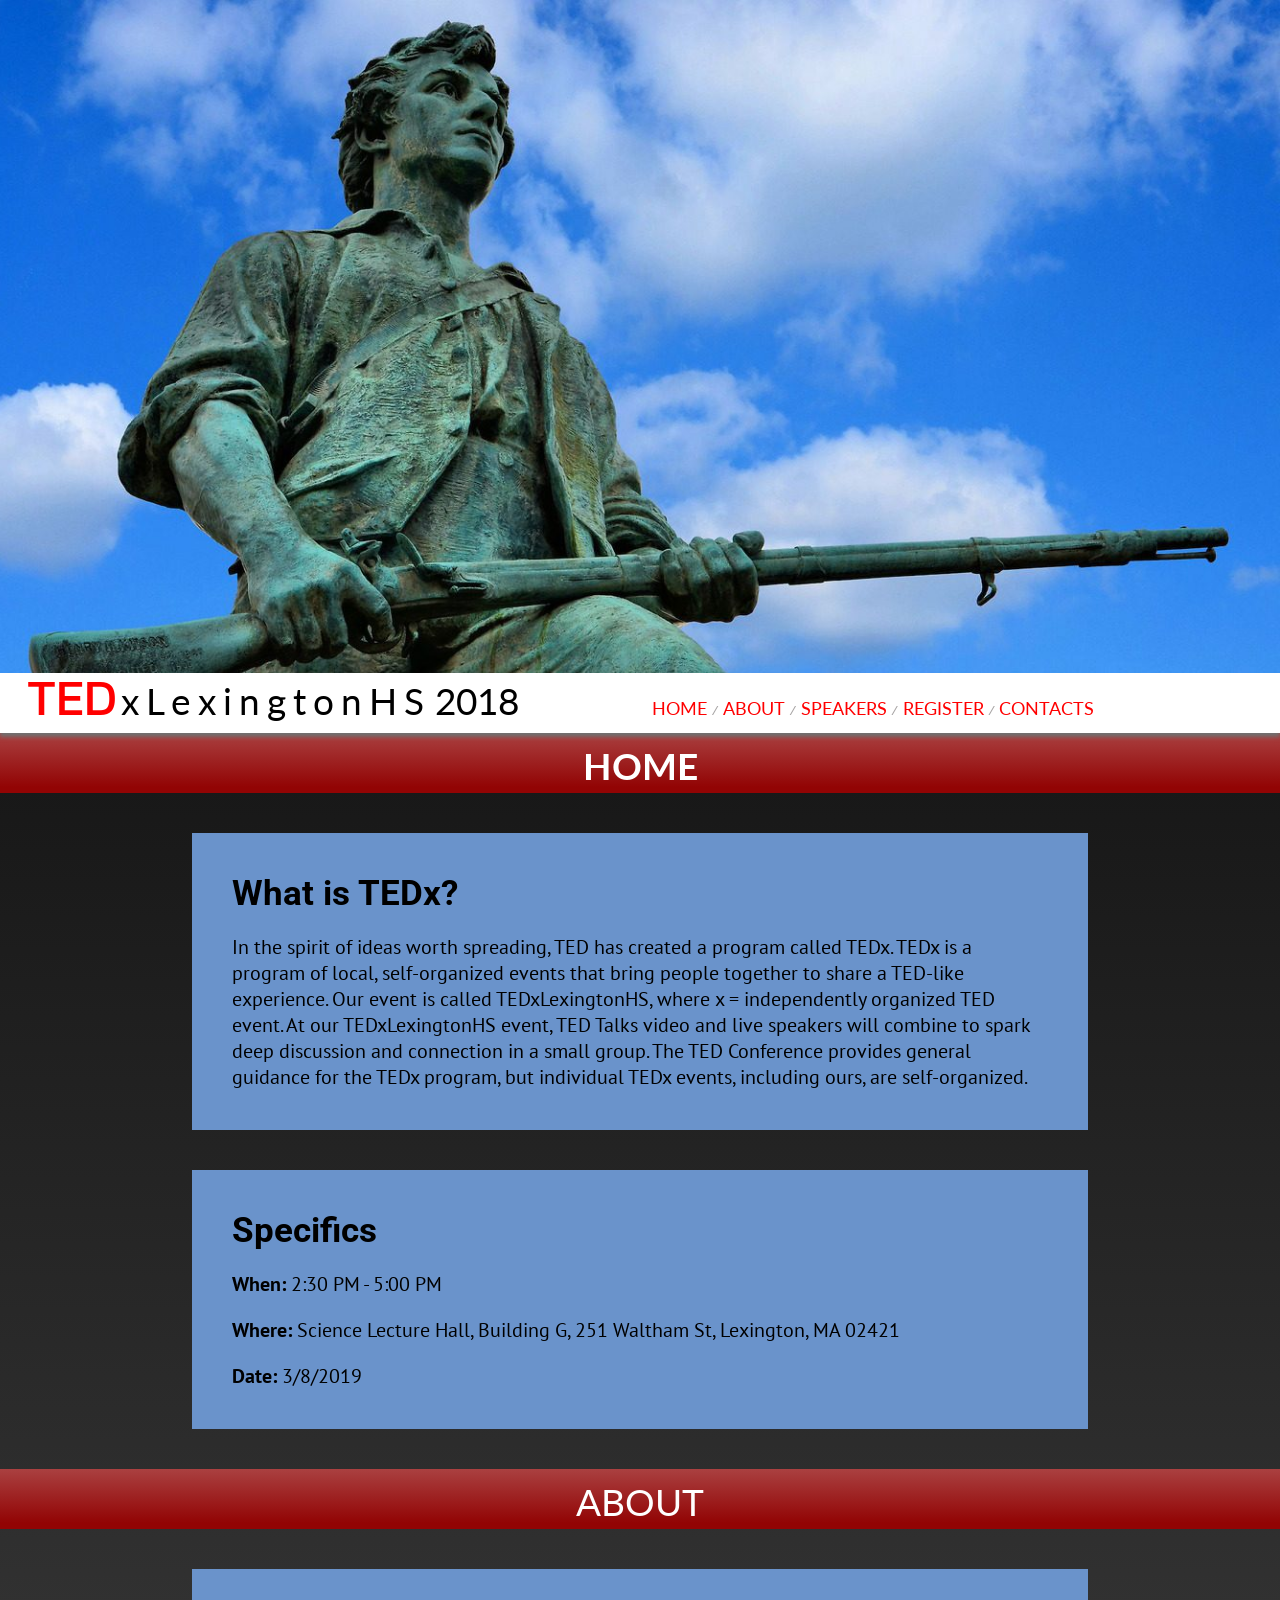
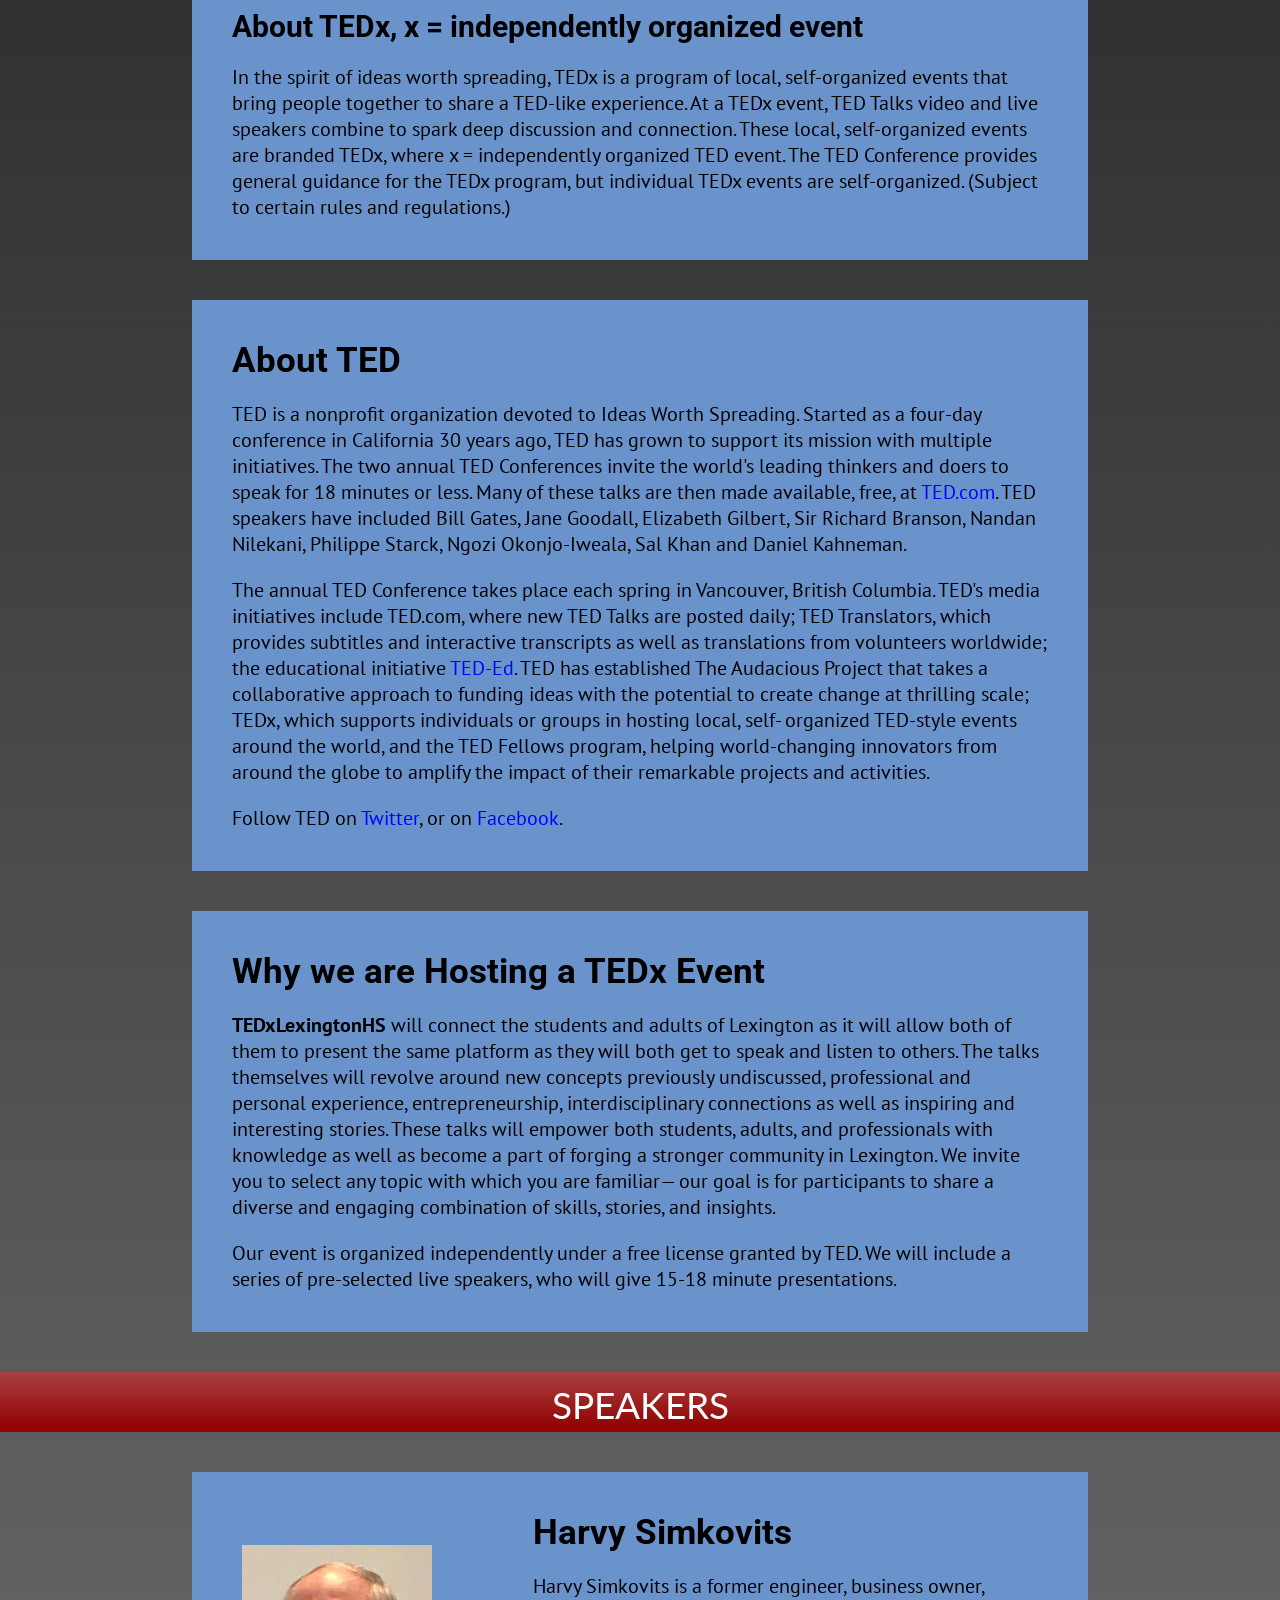
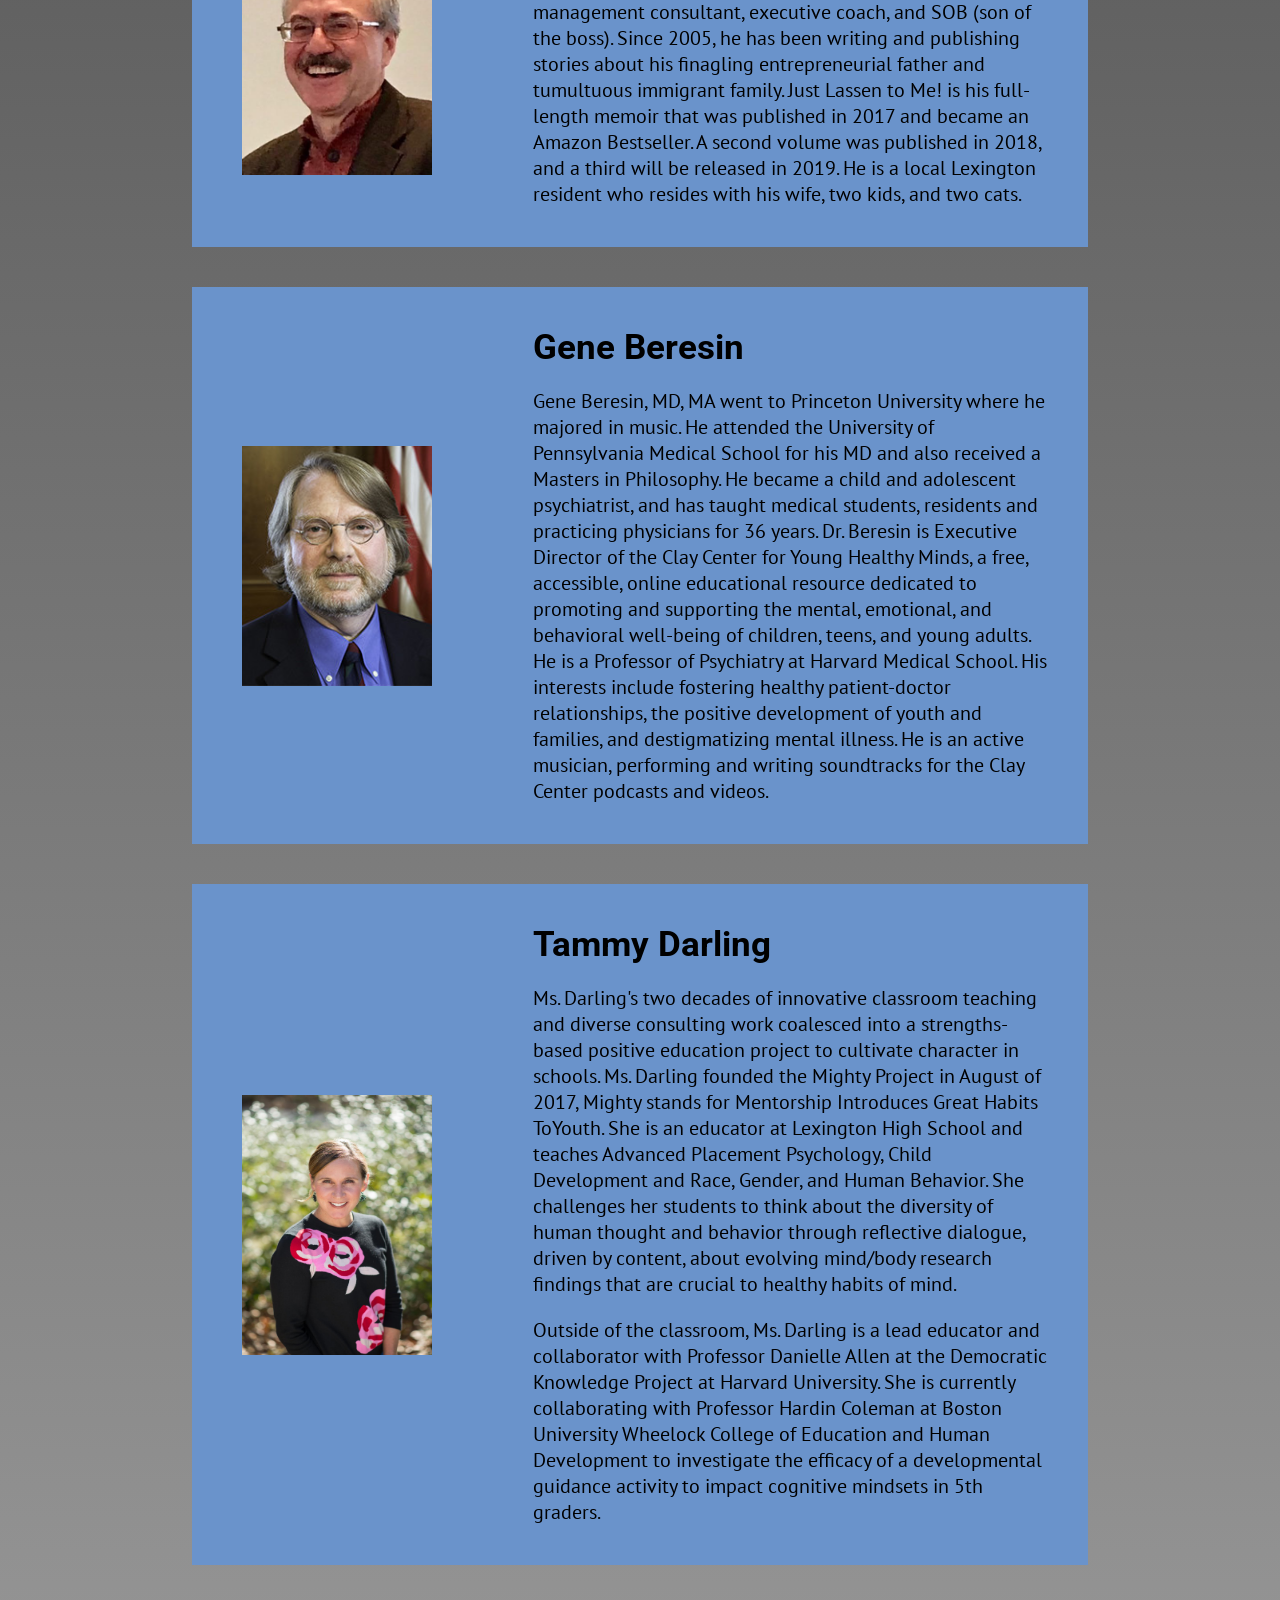
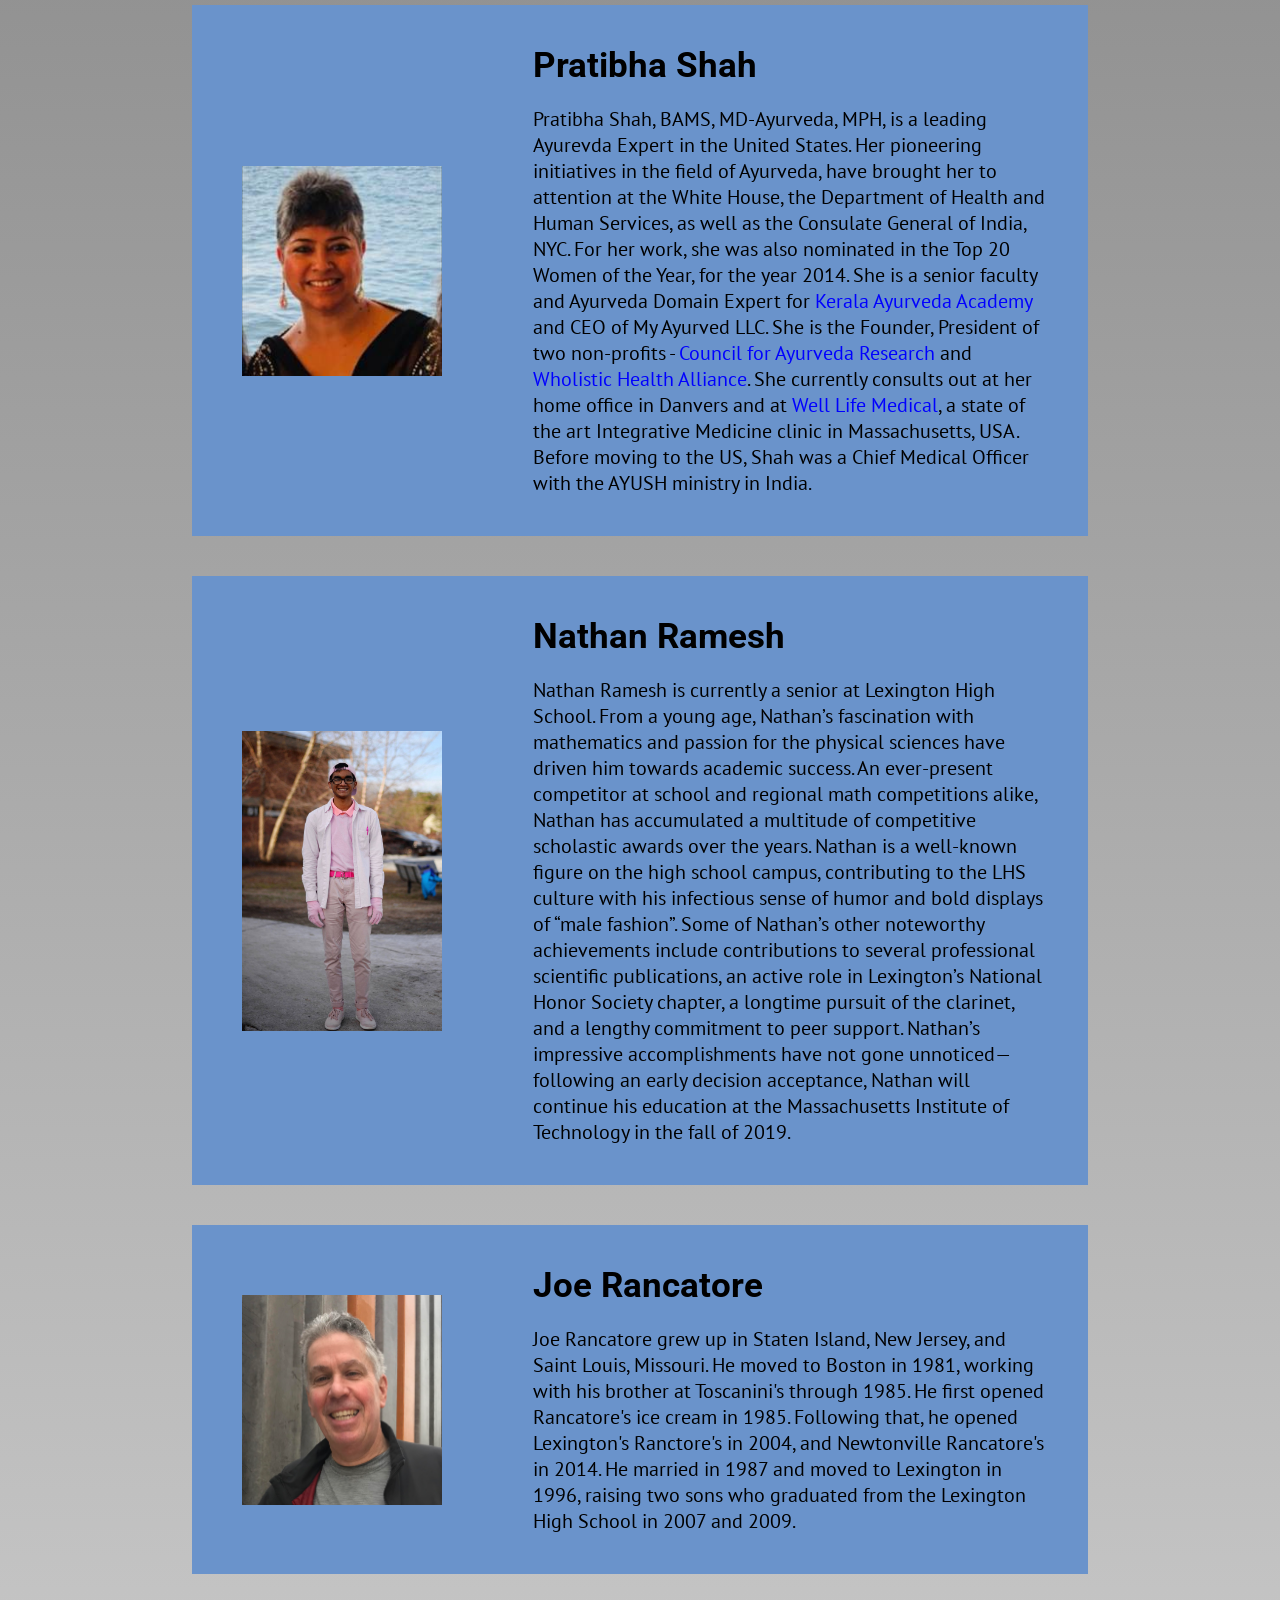
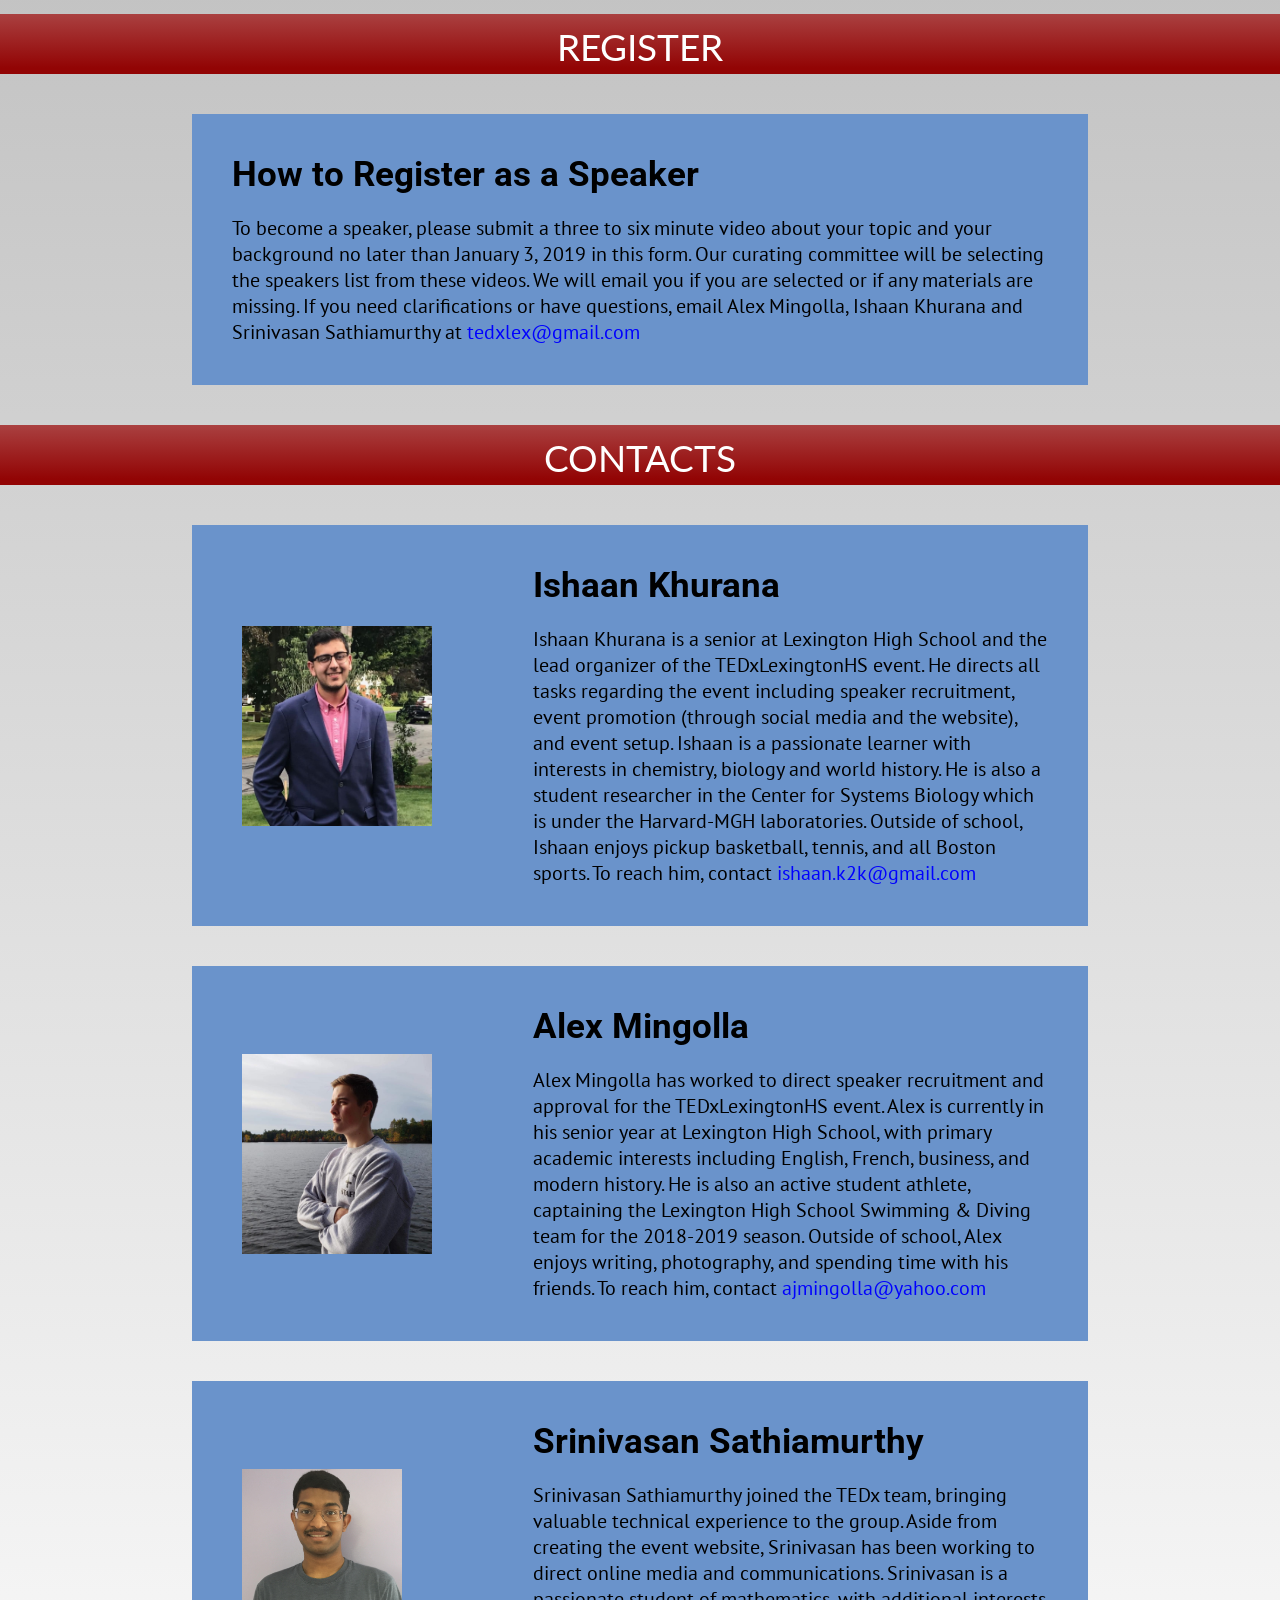
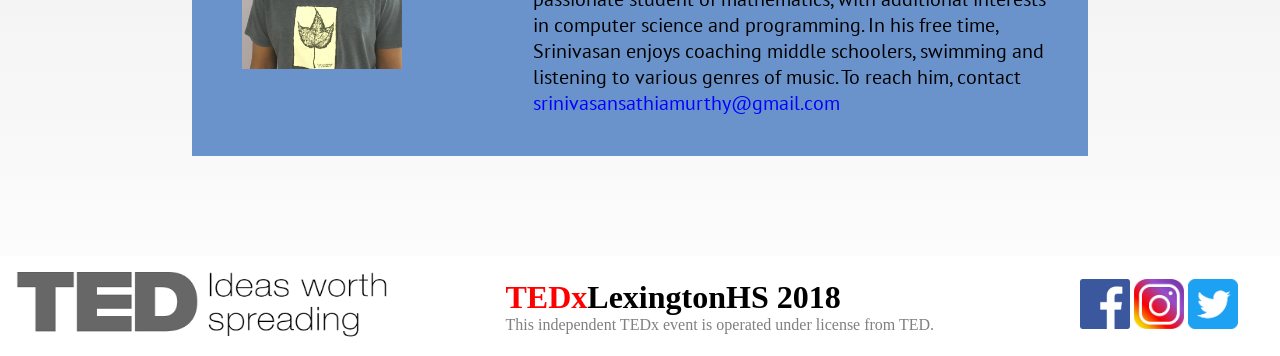
<file: index.html>
<!DOCTYPE html>

<html lang="en-US">


<head>
				<title> TEDxLexingtonHS </title>
				<meta name="viewport" content="width=device-width, initial-scale=1.0">
				<link href="./css/menu.css" type="text/css" rel="stylesheet">
				<link href="https://fonts.googleapis.com/css?family=Lato" rel="stylesheet">
				<link href="https://fonts.googleapis.com/css?family=Kanit:900" rel="stylesheet">
				<link href="https://fonts.googleapis.com/css?family=Roboto" rel="stylesheet">
				<link href="https://fonts.googleapis.com/css?family=PT+Sans" rel="stylesheet">
				<script src="js/menu.js"></script>

</head>

<body class="MyGradientClass" style = "background-color: rgba(255, 255, 255, 0.664); margin:0;">
	

<div id = "A" style= "padding: 0px; margin-bottom: -5px; margin-top: 0px; margin-left: -100px;">
	<img class = "BCIMG crop" style= "width: 100%; height: auto; background-color: rgba(255, 255, 255, 0.664); margin:0;" src = "images/Massachusetts-Lexington-Lexington-Minuteman-Statue-John-Parker-1440x954.jpg">
</div>

<div id = "AA" style= "padding: 0px; margin-bottom: -5px; margin-top: 0px; margin-left: -100px;">
	<img class = "BCIMG scrop" style= "background-color: rgba(255, 255, 255, 0.664); margin:0; background-position-x: 0; background-position-y: 0; object-position: top right;" src = "images/Massachusetts-Lexington-Lexington-Minuteman-Statue-John-Parker-1440x954.jpg">
</div>


<div id = "placeholder">
	<div id="menu" class = "staticMenu" style="background: white">
			<ul>
			  <li><pre><p>   </p></pre></li>
			  <li class = "TEDM"><font color = "red">TED</font></li>
			  <li class = "LEXINGTONM"><font color = "black">xLexingtonHS </font></li>
			  <li class = "LEXINGTONN"><font color = "black"> 2018</font></li>
			  <li><pre><p>                </p></pre></li>
			  <li class = "ye"><a href="index.html#HOME" class = "link" style="text-decoration:none"><span  class="button"><pre>HOME</pre></span></a></li>
			  <li class = "ye"><pre><p style="color: #36303071">/</p></pre></li>
			  <li class = "ye"><a href="index.html#ABOUT" class = "link" style="text-decoration:none"><span  class="button"><pre>ABOUT</pre></span></a></li>
			  <li class = "ye"><pre><p style="color: #36303071">/</p></pre></li>
			  <li class = "ye"><a href="index.html#SPEAKERS" class = "link" style="text-decoration:none"><span  class="button"><pre>SPEAKERS</pre></span></a></li>
			  <li class = "ye"><pre><p style="color: #36303071">/</p></pre></li>
			  <li class = "ye"><a href="index.html#REGISTER" class = "link" style="text-decoration:none"><span  class="button"><pre>REGISTER</pre></span></a></li>
			  <li class = "ye"><pre><p style="color: #36303071">/</p></pre></li>
			  <li class = "ye"><a href="index.html#CONTACT" class = "link" style="text-decoration:none"><span  class="button"><pre>CONTACTS</pre></span></a></li>
			</ul>
	</div>
	
	
	<div id = "placeholder">
	<div id = "otherthing" class = "fixedBottomMenu" style="background: white">
		<table style ="width:100%; height: 60px; background-color: white; align-self: center">
			<tr>
				<th style = "width: 30%"><pre><p>     </p></pre></th>
				<th style = "width: 60px;"><a href="index.html#HOME" class = "link" style="text-decoration:none;"><span  class="button"><pre>HOME</pre></span></a></th>
				<th style = "width: 2px;"><pre><p style="color: #36303071">/</p></pre></th>
				<th style = "width: 60px;"><a href="index.html#ABOUT" class = "link" style="text-decoration:none"><span  class="button"><pre>ABOUT</pre></span></a></th>
				<th style = "width: 2px;"><pre><p style="color: #36303071">/</p></pre></th>
				<th style = "width: 60px;"><a href="index.html#SPEAKERS" class = "link" style="text-decoration:none"><span  class="button"><pre>SPEAKERS</pre></span></a></th>
				<th style = "width: 2px;"><pre><p style="color: #36303071">/</p></pre></th>
				<th style = "width: 60px;"><a href="index.html#REGISTER" class = "link" style="text-decoration:none"><span  class="button"><pre>REGISTER</pre></span></a></th>
				<th style = "width: 2px;"><pre><p style="color: #36303071">/</p></pre></th>
				<th style = "width: 60px;"><a href="index.html#CONTACT" class = "link" style="text-decoration:none"><span  class="button"><pre>CONTACTS</pre></span></a></th>
				<th style = "width: 30%"><pre><p>     </p></pre></th>
			</tr>
		</table>
	</div>
	</div>
	
	
	
	</div>
	
	
	
	<div style=" align-self: center; align-content: center; align-items: center;">
		
	
		<div id = HOME>
	
				<div class = "pseudomenu hazemaster-gray-gradient" style = "height: 60px; width: 100%;">
						<table style = "width : 100%">
							<tr>
								<th>
									<p style = "color: white; margin-top: 5px"><b>HOME</b></p>
								</th>
							</tr>
						</table>
				</div>
	
			<div class = "content">
					<!--<div class="contentSection yellow" style = "background-color: linear-gradient(to bottom right,#B58ECC, #5DE6DE);">-->
					
					<div class="contentSection yellow">
							<div class="textBox">
								<h1 style = "font-family: 'Roboto', sans-serif; font-size: 35px"><b>What is TEDx?</b></h1>
								<p><pre>                  </pre></p>
								<p style = "font-family: 'PT Sans', sans-serif; font-size: 20px">
									In the spirit of ideas worth spreading, TED has created a
									program called TEDx. TEDx is a program of local, self-organized 
									events that bring people together to share a TED-like experience.
									Our event is called TEDxLexingtonHS, where x = independently organized
									TED event. At our TEDxLexingtonHS event, TED Talks video and live speakers 
									will combine to spark deep discussion and connection in a small group. 
									The TED Conference provides general guidance for the TEDx program, but
									individual TEDx events, including ours, are self-organized.
								</p>
						</div>
					</div>
				
	<!-- find and type in the info in a reasonable format (schedule, and maybe add an FAQ bar too...-->
				
					<div class="contentSection yellow">
							<div class="textBox">
								<h1 style = "font-family: 'Roboto', sans-serif; font-size: 35px"><b>Specifics</b></h1>
								<p><pre>                  </pre></p>
								<p style = "font-family: 'PT Sans', sans-serif; font-size: 20px">
									<span>When:</span> 2:30 PM - 5:00 PM
								</p>
								<p><pre>                  </pre></p>
								<p style = "font-family: 'PT Sans', sans-serif; font-size: 20px">
									<span>Where:</span> Science Lecture Hall, Building G, 251 Waltham St, Lexington, MA 02421
								</p>
								<p><pre>                  </pre></p>	
								<p style = "font-family: 'PT Sans', sans-serif; font-size: 20px">
									<span>Date:</span> 3/8/2019
								</p>	
	
						</div>
					</div>
				
				
			</div>
		</div>
	
	
		<div id = "ABOUT">
	
				<div class = "pseudomenu hazemaster-gray-gradient" style = "height: 60px; width: 100%;">
						<table style = "width : 100%">
							<tr>
								<th>
									<p style = "color: white; margin-top: 5px">ABOUT</p>
								</th>
							</tr>
						</table>
				</div>
	
			<div class = "content">
	
					<div class="contentSection yellow">
							<div class="textBox">
								<h1 style = "font-family: 'Roboto', sans-serif; font-size: 30px">About TEDx, x = independently organized event</h1>
								<p><pre>                  </pre></p>
								<p style = "font-family: 'PT Sans', sans-serif; font-size: 20px">
										In the spirit of ideas worth spreading, TEDx is a program of local, 
										self-organized events that bring people together to share a TED-like 
										experience. At a TEDx event, TED Talks video and live speakers combine 
										to spark deep discussion and connection. These local, self-organized 
										events are branded TEDx, where x = independently organized TED event. 
										The TED Conference provides general guidance for the TEDx program, but 
										individual TEDx events are self-organized. (Subject to certain rules and 
										regulations.)
								</p>
						</div>
					</div>
				
				
					<div class="contentSection yellow">
							<div class="textBox">
								<h1  style = "font-family: 'Roboto', sans-serif; font-size: 35px">About TED</h1>
								<p><pre>                  </pre></p>
								<p style = "font-family: 'PT Sans', sans-serif; font-size: 20px">
										TED is a nonprofit organization devoted to Ideas Worth Spreading. 
										Started as a four-day conference in California 30 years ago, 
										TED has grown to support its mission with multiple initiatives. 
										The two annual TED Conferences invite the world's leading thinkers 
										and doers to speak for 18 minutes or less. Many of these talks are
										then made available, free, at <a style="color: blue" href="http://www.ted.com">TED.com</a>. TED speakers have included 
										Bill Gates, Jane Goodall, Elizabeth Gilbert, Sir Richard Branson, 
										Nandan Nilekani, Philippe Starck, Ngozi Okonjo-Iweala, Sal Khan and 
										Daniel Kahneman. </p>
								<p><pre>                  </pre></p>
								<p style = "font-family: 'PT Sans', sans-serif; font-size: 20px">		
										The annual TED Conference takes place each spring in Vancouver, 
										British Columbia. TED's media initiatives include TED.com, where new 
										TED Talks are posted daily; TED Translators, which provides subtitles 
										and interactive transcripts as well as translations from volunteers 
										worldwide; the educational initiative <a style="color: blue" href="https://ed.ted.com/">TED-Ed</a>. TED has established The
										Audacious Project that takes a collaborative approach to funding 
										ideas with the potential to create change at thrilling scale; TEDx, 
										which supports individuals or groups in hosting local, 
										self- organized TED-style events around the world, and the TED
										Fellows program, helping world-changing innovators from around 
										the globe to amplify the impact of their remarkable projects and 
										activities. </p>
								<p><pre>                  </pre></p>
								<p style = "font-family: 'PT Sans', sans-serif; font-size: 20px">
										Follow TED on <a style="color: blue" href="http://twitter.com/TEDTalks">Twitter</a>, or on <a style="color: blue" href="http://www.facebook.com/TED">Facebook</a>.
								</p>
						</div>
					</div>
				
				
					<div class="contentSection yellow">
						<div class="textBox">
							<h1  style = "font-family: 'Roboto', sans-serif; font-size: 35px">Why we are Hosting a TEDx Event</h1>
									<p><pre>                  </pre></p>
									<p style = "font-family: 'PT Sans', sans-serif; font-size: 20px">
									<span>TEDxLexingtonHS</span>  will connect the students and adults of Lexington as it will allow both of them
									to present the same platform as they will both get to speak and listen to others. The talks
									themselves will revolve around new concepts previously undiscussed, professional and personal
									experience, entrepreneurship, interdisciplinary connections as well as inspiring and interesting 
									stories. These talks will empower both students, adults, and professionals with knowledge as well
									as become a part of forging a stronger community in Lexington. We invite you to select any topic 
									with which you are familiar— our goal is for participants to share a diverse and engaging combination 
									of skills, stories, and insights.
									</p>
									<pre>  </pre>
									<p style = "font-family: 'PT Sans', sans-serif; font-size: 20px">
									Our event is organized independently under a free license granted by TED.  
									We will include a series of pre-selected live speakers, who will give 15-18 minute presentations.</p>
						</div>
					</div>
	
				</div>
	
	
		</div>
	
<!----------------------------------------------------------------------------------------------->

<div id = "SPEAKERS">
	
	<div class = "pseudomenu hazemaster-gray-gradient" style = "height: 60px; width: 100%;">
			<table style = "width : 100%">
				<tr>
					<th>
						<p style = "color: white; margin-top: 5px">SPEAKERS</p>
					</th>
				</tr>
			</table>
	</div>



<div id = "B" class = "content">



	<div class="contentSection yellow">
			<div class="textBox">
				<table style="width:100%; min-height:200px; padding-top: 0px;" border="0" cellspacing="0">
					<tr>
						<td style="width:35%;min-height: 100%"><span><img src="images/HarrySmikovitz.jpg" style="width: 200px; height: 230px; padding-top: 0px; padding-left: 10px; float: left; margin-right: 10px;"></span></td>
						<td style="width:60%;min-height: 100%;align-self: left; ">
						
						<h1  style = "font-family: 'Roboto', sans-serif; font-size: 35px">Harvy Simkovits</h1>
						<p><pre>                  </pre></p>
						<p style = "font-family: 'PT Sans', sans-serif; font-size: 20px">
							Harvy Simkovits is a former engineer, business owner, management consultant, executive coach, and SOB 
							(son of the boss). Since 2005, he has been writing and publishing stories about his finagling
							 entrepreneurial father and tumultuous immigrant family. Just Lassen to Me! is his full-length memoir 
							 that was published in 2017 and became an Amazon Bestseller. A second volume was published in 2018, and 
							 a third will be released in 2019. He is a local Lexington resident who resides with his wife, two kids, 
							 and two cats.
						</p>

				</td></tr></table>
				
		</div>
	</div>


	<div class="contentSection yellow">
			<div class="textBox">
				<table style="width:100%; min-height:200px; padding-top: 0px;" border="0" cellspacing="0">
					<tr>
						<td style="width:35%;min-height: 100%"><span><img src="images/Dr.Beresin.jpg" style="width: 200px; height: 240px; padding-top: 0px; padding-left: 10px; float: left; margin-right: 10px;"></span></td>
						<td style="width:60%;min-height: 100%;align-self: left; ">
						
						<h1  style = "font-family: 'Roboto', sans-serif; font-size: 35px">Gene Beresin</h1>
						<p><pre>                  </pre></p>
						<p style = "font-family: 'PT Sans', sans-serif; font-size: 20px">
							Gene Beresin, MD, MA went to Princeton University where he majored in music. He attended
							the University of Pennsylvania Medical School for his MD and also received a Masters in
							Philosophy. He became a child and adolescent psychiatrist, and has taught medical students,
							residents and practicing physicians for 36 years. Dr. Beresin is Executive Director of the Clay
							Center for Young Healthy Minds, a free, accessible, online educational resource dedicated to
							promoting and supporting the mental, emotional, and behavioral well-being of children, teens,
							and young adults. He is a Professor of Psychiatry at Harvard Medical School. His interests
							include fostering healthy patient-doctor relationships, the positive development of youth and
							families, and destigmatizing mental illness. He is an active musician, performing and writing
							soundtracks for the Clay Center podcasts and videos.
							
						</p>

				</td></tr></table>
		</div>
	</div>



	<div class="contentSection yellow">
		<div class="textBox">
				<table style="width:100%; min-height:200px; padding-top: 0px;" border="0" cellspacing="0">
						<tr>
							<td style="width:35%;min-height: 100%"><span><img src="images/Dr.Darling.jpg" style="width: 200px; height: 260px; padding-top: 0px; margin-left: 10px; float: left; padding-right: 10px;"></span></td>
							<td style="width:60%;min-height: 100%;align-self: left; ">
							
							<h1  style = "font-family: 'Roboto', sans-serif; font-size: 35px">Tammy Darling</h1>
							<p><pre>                  </pre></p>
							<p style = "font-family: 'PT Sans', sans-serif; font-size: 20px">
								Ms. Darling's two decades of innovative classroom teaching and diverse consulting work coalesced 
								into a strengths-based positive education project to cultivate character in schools.  Ms. Darling 
								founded the Mighty Project in August of 2017, Mighty stands for Mentorship Introduces Great 
								Habits ToYouth.  She is an educator at Lexington High School and teaches Advanced Placement 
								Psychology, Child Development and Race, Gender, and Human Behavior. She challenges her students
								 to think about the diversity of human thought and behavior through reflective dialogue, driven by 
								 content, about evolving mind/body research findings that are crucial to healthy habits of mind. 
							</p> 
								 <p><pre>                  </pre></p>
							<p style = "font-family: 'PT Sans', sans-serif; font-size: 20px">
								Outside of the classroom, Ms. Darling is a lead educator and collaborator with Professor Danielle Allen at
								the Democratic Knowledge Project at Harvard University.  She is currently collaborating with 
								Professor Hardin Coleman at Boston University Wheelock College of Education and Human Development
								 to investigate the efficacy of a developmental guidance activity to impact cognitive mindsets in 
								 5th graders.
								
							</p>
	
					</td></tr></table>
		</div>
	</div>

	<div class="contentSection yellow">
		<div class="textBox">
			<table style="width:100%; min-height:200px; padding-top: 0px;" border="0" cellspacing="0">
				<tr>
					<td style="width:35%;min-height: 100%"><span><img src="images/Pratibha.jpg" style="width: 210px; height: 210px; padding-top: 0px; padding-left: 10px; float: left; margin-right: 10px;"></span></td>
					<td style="width:60%;min-height: 100%;align-self: left; ">
					
					<h1  style = "font-family: 'Roboto', sans-serif; font-size: 35px">Pratibha Shah</h1>
					<p><pre>                  </pre></p>
					<p style = "font-family: 'PT Sans', sans-serif; font-size: 20px">
						Pratibha Shah, BAMS, MD-Ayurveda, MPH, is a leading Ayurevda Expert in the United States. 
						Her pioneering initiatives in the field of Ayurveda, have brought her to attention at 
						the White House, the Department of Health and Human Services, as well as the Consulate 
						General of India, NYC. For her work, she was also nominated in the Top 20 Women of the 
						Year, for the year 2014. She is a senior faculty and Ayurveda Domain Expert for 
						<a style="color: blue" href="https://www.ayurvedaacademy.com/">Kerala 
							Ayurveda Academy</a> and CEO of My Ayurved LLC. She is the Founder, President of two non-profits -
							<a style="color: blue" href="http://ayurvedaresearchusa.org/">Council for Ayurveda Research</a> and 
							<a style="color: blue" href="http://www.wholistichealthalliance.org/">Wholistic Health Alliance</a>. She currently consults out at her
						  home office in Danvers and at <a style="color: blue" href="https://www.welllifemedical.org/">Well Life Medical</a>, a state of the art Integrative Medicine 
						  clinic in Massachusetts, USA. Before moving to the US, Shah was a Chief Medical Officer 
						  with the AYUSH ministry in India.
					</p>

			</td></tr></table>
	</div>
</div>


<div class="contentSection yellow">
	<div class="textBox">
		<table style="width:100%; min-height:200px; padding-top: 0px;" border="0" cellspacing="0">
			<tr>
				<td style="width:35%;min-height: 100%"><span><img src="images/nathan.jpg" style="width: 210px; height: 300px; padding-top: 0px; padding-left: 10px; float: left; margin-right: 10px;"></span></td>
				<td style="width:60%;min-height: 100%;align-self: left; ">
				
				<h1  style = "font-family: 'Roboto', sans-serif; font-size: 35px">Nathan Ramesh</h1>
				<p><pre>                  </pre></p>
				<p style = "font-family: 'PT Sans', sans-serif; font-size: 20px">
					Nathan Ramesh is currently a senior at Lexington High School. From a young age, 
					Nathan’s fascination with mathematics and passion for the physical sciences have 
					driven him towards academic success. An ever-present competitor at school and 
					regional math competitions alike, Nathan has accumulated a multitude of competitive 
					scholastic awards over the years. Nathan is a well-known figure on the high school 
					campus, contributing to the LHS culture with his infectious sense of humor and bold 
					displays of “male fashion”. Some of Nathan’s other noteworthy achievements include 
					contributions to several professional scientific publications, an active role in
					 Lexington’s National Honor Society chapter, a longtime pursuit of the clarinet, 
					 and a lengthy commitment to peer support. Nathan’s impressive accomplishments 
					 have not gone unnoticed—following an early decision acceptance, Nathan will continue 
					 his education at the Massachusetts Institute of Technology in the fall of 2019.
				</p>

		</td></tr></table>
	</div>
</div>


<div class="contentSection yellow">
	<div class="textBox">
		<table style="width:100%; min-height:200px; padding-top: 0px;" border="0" cellspacing="0">
			<tr>
				<td style="width:35%;min-height: 100%"><span><img src="images/ranc.jpg" style="width: 210px; height: 210px; padding-top: 0px; padding-left: 10px; float: left; margin-right: 10px;"></span></td>
				<td style="width:60%;min-height: 100%;align-self: left; ">
				
				<h1  style = "font-family: 'Roboto', sans-serif; font-size: 35px">Joe Rancatore</h1>
				<p><pre>                  </pre></p>
				<p style = "font-family: 'PT Sans', sans-serif; font-size: 20px">
					Joe Rancatore grew up in Staten Island, New Jersey, and Saint Louis, Missouri.
					He moved to Boston in 1981, working with his brother at Toscanini's through 1985.
					He first opened Rancatore's ice cream in 1985. Following that, he opened Lexington's Ranctore's
					in 2004, and Newtonville Rancatore's in 2014.

					He married in 1987 and moved to Lexington in 1996, raising two sons who graduated from 
					the Lexington High School in 2007 and 2009.
				</p>

		</td></tr></table>
	</div>
</div>

	<!--<div style = "height: 60px;">

	</div>-->
</div>


<div id = "BB" class = "content">				
	<div class="contentSection yellow"><div class="textBox"><table style="width:100%; min-height:200px; padding-top: 0px;" border="0" cellspacing="0">
	<tr><td style="width:100%;min-height: 100%"><span><img style = "display: block; margin-left: auto; margin-right: auto; width: 210px; height: 250px; padding-top: 0px;" src="images/HarrySmikovitz.jpg"></span></td>	
	</tr><tr><td><p><pre>                  </pre></p></td>
	</tr><tr><td style= "width: 100%; align-self: center;"><h1  style = "font-family: 'Roboto', sans-serif; font-size: 35px; text-align: center">Harvy Simkovits</h1>
	<p><pre>                  </pre></p></td></tr><tr><td style = "width: 100%; align-self: center;"><p style = "font-family: 'PT Sans', sans-serif; font-size: 20px">
		Harvy Simkovits is a former engineer, business owner, management consultant, executive coach, and SOB 
		(son of the boss). Since 2005, he has been writing and publishing stories about his finagling
		 entrepreneurial father and tumultuous immigrant family. Just Lassen to Me! is his full-length memoir 
		 that was published in 2017 and became an Amazon Bestseller. A second volume was published in 2018, and 
		 a third will be released in 2019. He is a local Lexington resident who resides with his wife, two kids, 
		 and two cats.
	</p></td></tr></td></tr></table></div></div>


	<div class="contentSection yellow"><div class="textBox"><table style="width:100%; min-height:200px; padding-top: 0px;" border="0" cellspacing="0">
	<tr><td style="width:100%;min-height: 100%"><span><img style="display: block; margin-left: auto; margin-right: auto; width: 210px; height: 250px; padding-top: 0px;" src="images/Dr.Beresin.jpg"></span></td>
	</tr><tr><td><p><pre>                  </pre></p></td>
	</tr><tr><td style= "width: 100%; align-self: center;"><h1  style = "font-family: 'Roboto', sans-serif; font-size: 35px; text-align: center">Gene Beresin</h1>
	<p><pre>                  </pre></p></td></tr><tr><td style = "width: 100%; align-self: center;"><p style = "font-family: 'PT Sans', sans-serif; font-size: 20px">					
		Gene Beresin, MD, MA went to Princeton University where he majored in music. He attended
		the University of Pennsylvania Medical School for his MD and also received a Masters in
		Philosophy. He became a child and adolescent psychiatrist, and has taught medical students,
		residents and practicing physicians for 36 years. Dr. Beresin is Executive Director of the Clay
		Center for Young Healthy Minds, a free, accessible, online educational resource dedicated to
		promoting and supporting the mental, emotional, and behavioral well-being of children, teens,
		and young adults. He is a Professor of Psychiatry at Harvard Medical School. His interests
		include fostering healthy patient-doctor relationships, the positive development of youth and
		families, and destigmatizing mental illness. He is an active musician, performing and writing
		soundtracks for the Clay Center podcasts and videos.
	</p></td></tr></td></tr></table></div></div>


	<div class="contentSection yellow"><div class="textBox"><table style="width:100%; min-height:200px; padding-top: 0px;" border="0" cellspacing="0">
	<tr><td style="width:100%;min-height: 100%"><span><img style = "display: block; margin-left: auto; margin-right: auto; width: 210px; height: 300px; padding-top: 0px;" src="images/Dr.Darling.jpg"></span></td>	
	</tr><tr><td><p><pre>                  </pre></p></td>
	</tr><tr><td style= "width: 100%; align-self: center;"><h1  style = "font-family: 'Roboto', sans-serif; font-size: 35px; text-align: center">Tammy Darling</h1>
		<p><pre>                  </pre></p>
		<p style = "font-family: 'PT Sans', sans-serif; font-size: 20px">
			Ms. Darling's two decades of innovative classroom teaching and diverse consulting work coalesced 
			into a strengths-based positive education project to cultivate character in schools.  Ms. Darling 
			founded the Mighty Project in August of 2017, Mighty stands for Mentorship Introduces Great 
			Habits ToYouth.  She is an educator at Lexington High School and teaches Advanced Placement 
			Psychology, Child Development and Race, Gender, and Human Behavior. She challenges her students
			 to think about the diversity of human thought and behavior through reflective dialogue, driven by 
			 content, about evolving mind/body research findings that are crucial to healthy habits of mind. 
		</p> 
			 <p><pre>                  </pre></p>
		<p style = "font-family: 'PT Sans', sans-serif; font-size: 20px">
			Outside of the classroom, Ms. Darling is a lead educator and collaborator with Professor Danielle Allen at
			 the Democratic Knowledge Project at Harvard University.  She is currently collaborating with 
			 Professor Hardin Coleman at Boston University Wheelock College of Education and Human Development
			  to investigate the efficacy of a developmental guidance activity to impact cognitive mindsets in 
			  5th graders.
			
		</p>
	</p></td></tr></td></tr></table></div></div>				


	<div class="contentSection yellow"><div class="textBox"><table style="width:100%; min-height:200px; padding-top: 0px;" border="0" cellspacing="0">
		<tr><td style="width:100%;min-height: 100%"><span><img style = "display: block; margin-left: auto; margin-right: auto; width: 210px; height: 210px; padding-top: 0px;" src="images/Pratibha.jpg"></span></td>	
		</tr><tr><td><p><pre>                  </pre></p></td>
		</tr><tr><td style= "width: 100%; align-self: center;"><h1  style = "font-family: 'Roboto', sans-serif; font-size: 35px; text-align: center">Pratibha Shah</h1>
			<p><pre>                  </pre></p>
			<p style = "font-family: 'PT Sans', sans-serif; font-size: 20px">
				Pratibha Shah, BAMS, MD-Ayurveda, MPH, is a leading Ayurevda Expert in the United States. 
				Her pioneering initiatives in the field of Ayurveda, have brought her to attention at 
				the White House, the Department of Health and Human Services, as well as the Consulate 
				General of India, NYC. For her work, she was also nominated in the Top 20 Women of the 
				Year, for the year 2014. She is a senior faculty and Ayurveda Domain Expert for 
				<a style="color: blue" href="https://www.ayurvedaacademy.com/">Kerala 
					Ayurveda Academy</a> and CEO of My Ayurved LLC. She is the Founder, President of two non-profits -
					<a style="color: blue" href="http://ayurvedaresearchusa.org/">Council for Ayurveda Research</a> and 
					<a style="color: blue" href="http://www.wholistichealthalliance.org/">Wholistic Health Alliance</a>. She currently consults out at her
				  home office in Danvers and at <a style="color: blue" href="https://www.welllifemedical.org/">Well Life Medical</a>, a state of the art Integrative Medicine 
				  clinic in Massachusetts, USA. Before moving to the US, Shah was a Chief Medical Officer 
				  with the AYUSH ministry in India.
			</p>
		</p></td></tr></td></tr></table></div></div>

		<div class="contentSection yellow"><div class="textBox"><table style="width:100%; min-height:200px; padding-top: 0px;" border="0" cellspacing="0">
			<tr><td style="width:100%;min-height: 100%"><span><img style = "display: block; margin-left: auto; margin-right: auto; width: 190px; height: 280px; padding-top: 0px;" src="images/nathan.jpg"></span></td>	
			</tr><tr><td><p><pre>                  </pre></p></td>
			</tr><tr><td style= "width: 100%; align-self: center;"><h1  style = "font-family: 'Roboto', sans-serif; font-size: 35px; text-align: center">Nathan Ramesh</h1>
				<p><pre>                  </pre></p>
				<p style = "font-family: 'PT Sans', sans-serif; font-size: 20px">
					Nathan Ramesh is currently a senior at Lexington High School. From a young age, 
					Nathan’s fascination with mathematics and passion for the physical sciences have 
					driven him towards academic success. An ever-present competitor at school and 
					regional math competitions alike, Nathan has accumulated a multitude of competitive 
					scholastic awards over the years. Nathan is a well-known figure on the high school 
					campus, contributing to the LHS culture with his infectious sense of humor and bold 
					displays of “male fashion”. Some of Nathan’s other noteworthy achievements include 
					contributions to several professional scientific publications, an active role in
					 Lexington’s National Honor Society chapter, a longtime pursuit of the clarinet, 
					 and a lengthy commitment to peer support. Nathan’s impressive accomplishments 
					 have not gone unnoticed—following an early decision acceptance, Nathan will continue 
					 his education at the Massachusetts Institute of Technology in the fall of 2019.
				</p>
			</p></td></tr></td></tr></table></div></div>

			<div class="contentSection yellow"><div class="textBox"><table style="width:100%; min-height:200px; padding-top: 0px;" border="0" cellspacing="0">
				<tr><td style="width:100%;min-height: 100%"><span><img style = "display: block; margin-left: auto; margin-right: auto; width: 210px; height: 210px; padding-top: 0px;" src="images/ranc.jpg"></span></td>	
				</tr><tr><td><p><pre>                  </pre></p></td>
				</tr><tr><td style= "width: 100%; align-self: center;"><h1  style = "font-family: 'Roboto', sans-serif; font-size: 35px; text-align: center">Joe Rancatore</h1>
					<p><pre>                  </pre></p>
					<p style = "font-family: 'PT Sans', sans-serif; font-size: 20px">
						Joe Rancatore grew up in Staten Island, New Jersey, and Saint Louis, Missouri.
						He moved to Boston in 1981, working with his brother at Toscanini's through 1985.
						He first opened Rancatore's ice cream in 1985. Following that, he opened Lexington's Ranctore's
						in 2004, and Newtonville Rancatore's in 2014.
	
						He married in 1987 and moved to Lexington in 1996, raising two sons who graduated from 
						the Lexington High School in 2007 and 2009.
					</p>
			</p></td></tr></td></tr></table></div></div>

	<!--<div style = "height: 60px;">

	</div>-->






</div>

</div>

</div>

<!---------------------------------------------------------------------------------------------------------------->





		<div id = "REGISTER">
	
				<div class = "pseudomenu hazemaster-gray-gradient" style = "height: 60px; width: 100%;">
						<table style = "width : 100%">
							<tr>
								<th>
									<p style = "color: white; margin-top: 5px">REGISTER</p>
								</th>
							</tr>
						</table>
				</div>
	
				<div class = "content">
		
						<div class="contentSection yellow">
								<div class="textBox">
									<h1 style = "font-family: 'Roboto', sans-serif; font-size: 35px">How to Register as a Speaker</h1>
									<p><pre>                  </pre></p>
											<!-- Link google form here?-->
									<p style = "font-family: 'PT Sans', sans-serif; font-size: 20px">
											To become a speaker, please submit a three to six minute video about your topic
											and your background no later than January 3, 2019 in this form.
											Our curating committee will be selecting the speakers list from 
											these videos. We will email you if you are selected or if any materials are missing.
											If you need clarifications or have questions, email Alex Mingolla, Ishaan Khurana and 
											Srinivasan Sathiamurthy at <a style="color: blue" href="https://mail.google.com/mail/">tedxlex@gmail.com</a> 
									</p>
							</div>
						</div>			
				</div>
		</div>
		
	
	
	<!--Another thing that needs to be done is provide alternate divs for contact that places the image on top of the name and text for small screens.-->
		<div id = "CONTACT">
	
						<div class = "pseudomenu hazemaster-gray-gradient" style = "height: 60px; width: 100%;">
								<table style = "width : 100%">
									<tr>
										<th>
											<p style = "color: white; margin-top: 5px">CONTACTS</p>
										</th>
									</tr>
								</table>
						</div>
	
				
	
				<div id = "B" class = "content">
	
	
	
						<div class="contentSection yellow">
								<div class="textBox">
									<table style="width:100%; min-height:200px; padding-top: 0px;" border="0" cellspacing="0">
										<tr>
											<td style="width:35%;min-height: 100%"><span><img src="images/ishaanpic.jpg" style="width: 200px; height: 200px; padding-top: 0px; padding-left: 10px; float: left; margin-right: 10px;"></span></td>
											<td style="width:60%;min-height: 100%;align-self: left; ">
											
											<h1  style = "font-family: 'Roboto', sans-serif; font-size: 35px">Ishaan Khurana</h1>
											<p><pre>                  </pre></p>
											<p style = "font-family: 'PT Sans', sans-serif; font-size: 20px">
													Ishaan Khurana is a senior at Lexington High School and the lead organizer of
													the TEDxLexingtonHS event. He directs all tasks regarding the event including 
													speaker recruitment, event promotion (through social media and the website), and 
													event setup. Ishaan is a passionate learner with interests in chemistry, biology 
													and world history. He is also a student researcher in the Center for Systems Biology
													which is under the Harvard-MGH laboratories. Outside of school, Ishaan enjoys pickup
													basketball, tennis, and all Boston sports. To reach him, contact <a style="color: blue" href="ishaan.k2k@gmail.com">ishaan.k2k@gmail.com</a>
											</p>
					
									</td></tr></table>
									
							</div>
						</div>
					
					
						<div class="contentSection yellow">
								<div class="textBox">
									<table style="width:100%; min-height:200px; padding-top: 0px;" border="0" cellspacing="0">
										<tr>
											<td style="width:35%;min-height: 100%"><span><img src="images/44023837_559481547820055_7304144086498279424_o.jpg" style="width: 200px; height: 200px; padding-top: 0px; padding-left: 10px; float: left; margin-right: 10px;"></span></td>
											<td style="width:60%;min-height: 100%;align-self: left; ">
											
											<h1  style = "font-family: 'Roboto', sans-serif; font-size: 35px">Alex Mingolla</h1>
											<p><pre>                  </pre></p>
											<p style = "font-family: 'PT Sans', sans-serif; font-size: 20px">
													 Alex Mingolla has worked to direct speaker recruitment and approval for the TEDxLexingtonHS 
													 event. Alex is currently in his senior year at Lexington High School, with 
													 primary academic interests including English, French, business, and modern 
													 history. He is also an active student athlete, captaining the Lexington High 
													 School Swimming & Diving team for the 2018-2019 season. Outside of school, 
													 Alex enjoys writing, photography, and spending time with his friends. To reach him, contact <a style="color: blue" href="ajmingolla@yahoo.com">ajmingolla@yahoo.com</a>
											</p>
					
									</td></tr></table>
							</div>
						</div>
					
					
					
						<div class="contentSection yellow">
							<div class="textBox">
									<table style="width:100%; min-height:200px; padding-top: 0px;" border="0" cellspacing="0">
											<tr>
												<td style="width:35%;min-height: 100%"><span><img src="images/unnamed.jpg" style="width: 170px; height: 200px; padding-top: 0px; margin-left: 10px; float: left; padding-right: 10px;"></span></td>
												<td style="width:60%;min-height: 100%;align-self: left; ">
												
												<h1  style = "font-family: 'Roboto', sans-serif; font-size: 35px">Srinivasan Sathiamurthy</h1>
												<p><pre>                  </pre></p>
												<p style = "font-family: 'PT Sans', sans-serif; font-size: 20px">
														Srinivasan Sathiamurthy joined the TEDx team, bringing valuable technical experience to the group. 
														Aside from creating the event website, Srinivasan has been working to direct online media and 
														communications. Srinivasan is a passionate student of mathematics, with additional
														interests in computer science and programming. In his free time, Srinivasan enjoys coaching middle schoolers,
														swimming and listening to various genres of music. To reach him, contact <a style="color: blue" href="srinivasansathiamurthy@gmail.com">srinivasansathiamurthy@gmail.com</a>
												</p>
						
										</td></tr></table>
							</div>
						</div>
					
						<div style = "height: 60px;">
	
						</div>
				</div>
	
	
				<div id = "BB" class = "content">				
						<div class="contentSection yellow"><div class="textBox"><table style="width:100%; min-height:200px; padding-top: 0px;" border="0" cellspacing="0">
						<tr><td style="width:100%;min-height: 100%"><span><img style = "display: block; margin-left: auto; margin-right: auto; width: 210px; height: 210px; padding-top: 0px;" src="images/ishaanpic.jpg"></span></td>	
						</tr><tr><td><p><pre>                  </pre></p></td>
						</tr><tr><td style= "width: 100%; align-self: center;"><h1  style = "font-family: 'Roboto', sans-serif; font-size: 35px; text-align: center">Ishaan Khurana</h1>
						<p><pre>                  </pre></p></td></tr><tr><td style = "width: 100%; align-self: center;"><p style = "font-family: 'PT Sans', sans-serif; font-size: 20px">
						Ishaan Khurana is a senior at Lexington High School and the lead organizer of
						the TEDxLexingtonHS event. He directs all tasks regarding the event including 
						speaker recruitment, event promotion (through social media and the website), and 
						event setup. Ishaan is a passionate learner with interests in chemistry, biology 
						and world history. He is also a student researcher in the Center for Systems Biology
						which is under the Harvard-MGH laboratories. Outside of school, Ishaan enjoys pickup
						basketball, magic, and all Boston sports. To reach him, contact <a style="color: blue" href="ishaan.k2k@gmail.com">ishaan.k2k@gmail.com</a>
						</p></td></tr></td></tr></table></div></div>
					
					
						<div class="contentSection yellow"><div class="textBox"><table style="width:100%; min-height:200px; padding-top: 0px;" border="0" cellspacing="0">
						<tr><td style="width:100%;min-height: 100%"><span><img style="display: block; margin-left: auto; margin-right: auto; width: 210px; height: 210px; padding-top: 0px;" src="images/44023837_559481547820055_7304144086498279424_o.jpg"></span></td>
						</tr><tr><td><p><pre>                  </pre></p></td>
						</tr><tr><td style= "width: 100%; align-self: center;"><h1  style = "font-family: 'Roboto', sans-serif; font-size: 35px; text-align: center">Alex Mingolla</h1>
						<p><pre>                  </pre></p></td></tr><tr><td style = "width: 100%; align-self: center;"><p style = "font-family: 'PT Sans', sans-serif; font-size: 20px">					
						Alex Mingolla has worked to direct speaker recruitment and approval for the TEDxLexingtonHS 
						event. Alex is currently in his senior year at Lexington High School, with 
						primary academic interests including English, French, business, and modern 
						history. He is also an active student athlete, captaining the Lexington High 
						School Swimming & Diving team for the 2018-2019 season. Outside of school, 
						Alex enjoys writing, photography, and spending time with his friends. To reach him, contact <a style="color: blue" href="ajmingolla@yahoo.com">ajmingolla@yahoo.com</a>
						</p></td></tr></td></tr></table></div></div>
					
	
						<div class="contentSection yellow"><div class="textBox"><table style="width:100%; min-height:200px; padding-top: 0px;" border="0" cellspacing="0">
						<tr><td style="width:100%;min-height: 100%"><span><img style = "display: block; margin-left: auto; margin-right: auto; width: 210px; height: 260px; padding-top: 0px;" src="images/unnamed.jpg"></span></td>	
						</tr><tr><td><p><pre>                  </pre></p></td>
						</tr><tr><td style= "width: 100%; align-self: center;"><h1  style = "font-family: 'Roboto', sans-serif; font-size: 35px; text-align: center">Srinivasan Sathiamurthy</h1>
						<p><pre>                  </pre></p></td></tr><tr><td style = "width: 100%; align-self: center;"><p style = "font-family: 'PT Sans', sans-serif; font-size: 20px">
								Srinivasan Sathiamurthy joined the TEDx team, bringing valuable technical experience to the group. 
								Aside from creating the event website, Srinivasan has been working to direct online media and 
								communications. Srinivasan is a passionate student of mathematics, with additional
								interests in computer science and programming. In his free time, Srinivasan enjoys coaching middle schoolers,
								swimming and listening to various genres of music. To reach him, contact his <a style="color: blue" href="srinivasansathiamurthy@gmail.com">email</a>.
						</p></td></tr></td></tr></table></div></div>				
					
						<div style = "height: 60px;">
	
						</div>
				
				
				
				
				
				
				</div>
	
		</div>
	
	</div>
	
	
	<!--Another thing that can optionally be done is make an alternative footer (a side bar perhaps)
	since the facebook logos do not appear after a certain size-->
	
	<div id = "meep" style="min-height: 100px;max-height: 200px;background: white">
			<table style="width:100%;min-height:100px;" border="0">
			  <tr>
				<td style="max-width: 25%; min-height: 100px">
					<span><img src="images/ideasworthspreading.png" style="width: 400px; height: 70px"/>
						</span>
				</td>
				<td align ="left"; style="width:45%;min-height: 100px">
					<span><h1><font color = "red"><b>TEDx</b></font>LexingtonHS 2018</h1></span>
					<p><font color = "gray">This independent TEDx event is operated under license from TED.</font></p>
				</td>
				<td>
					<p> 
						<a href = "https://www.facebook.com/events/690900717973494/">
						<img src ="images/facebook.jpg" style="width: 50px; height: 50px"/>
						</a>
						<a href = "https://www.instagram.com/">
						<img src ="images/insta.jpeg" style="width: 50px; height: 50px"/>
						</a>
						<a href = "https://twitter.com/">
						<img src ="images/twitter.png" style="width: 50px; height: 50px"/>
						</a>
					</p>
				</td>
			  </tr>
		</table>
	</div>
	
	
	</body>
	</html>
</file>
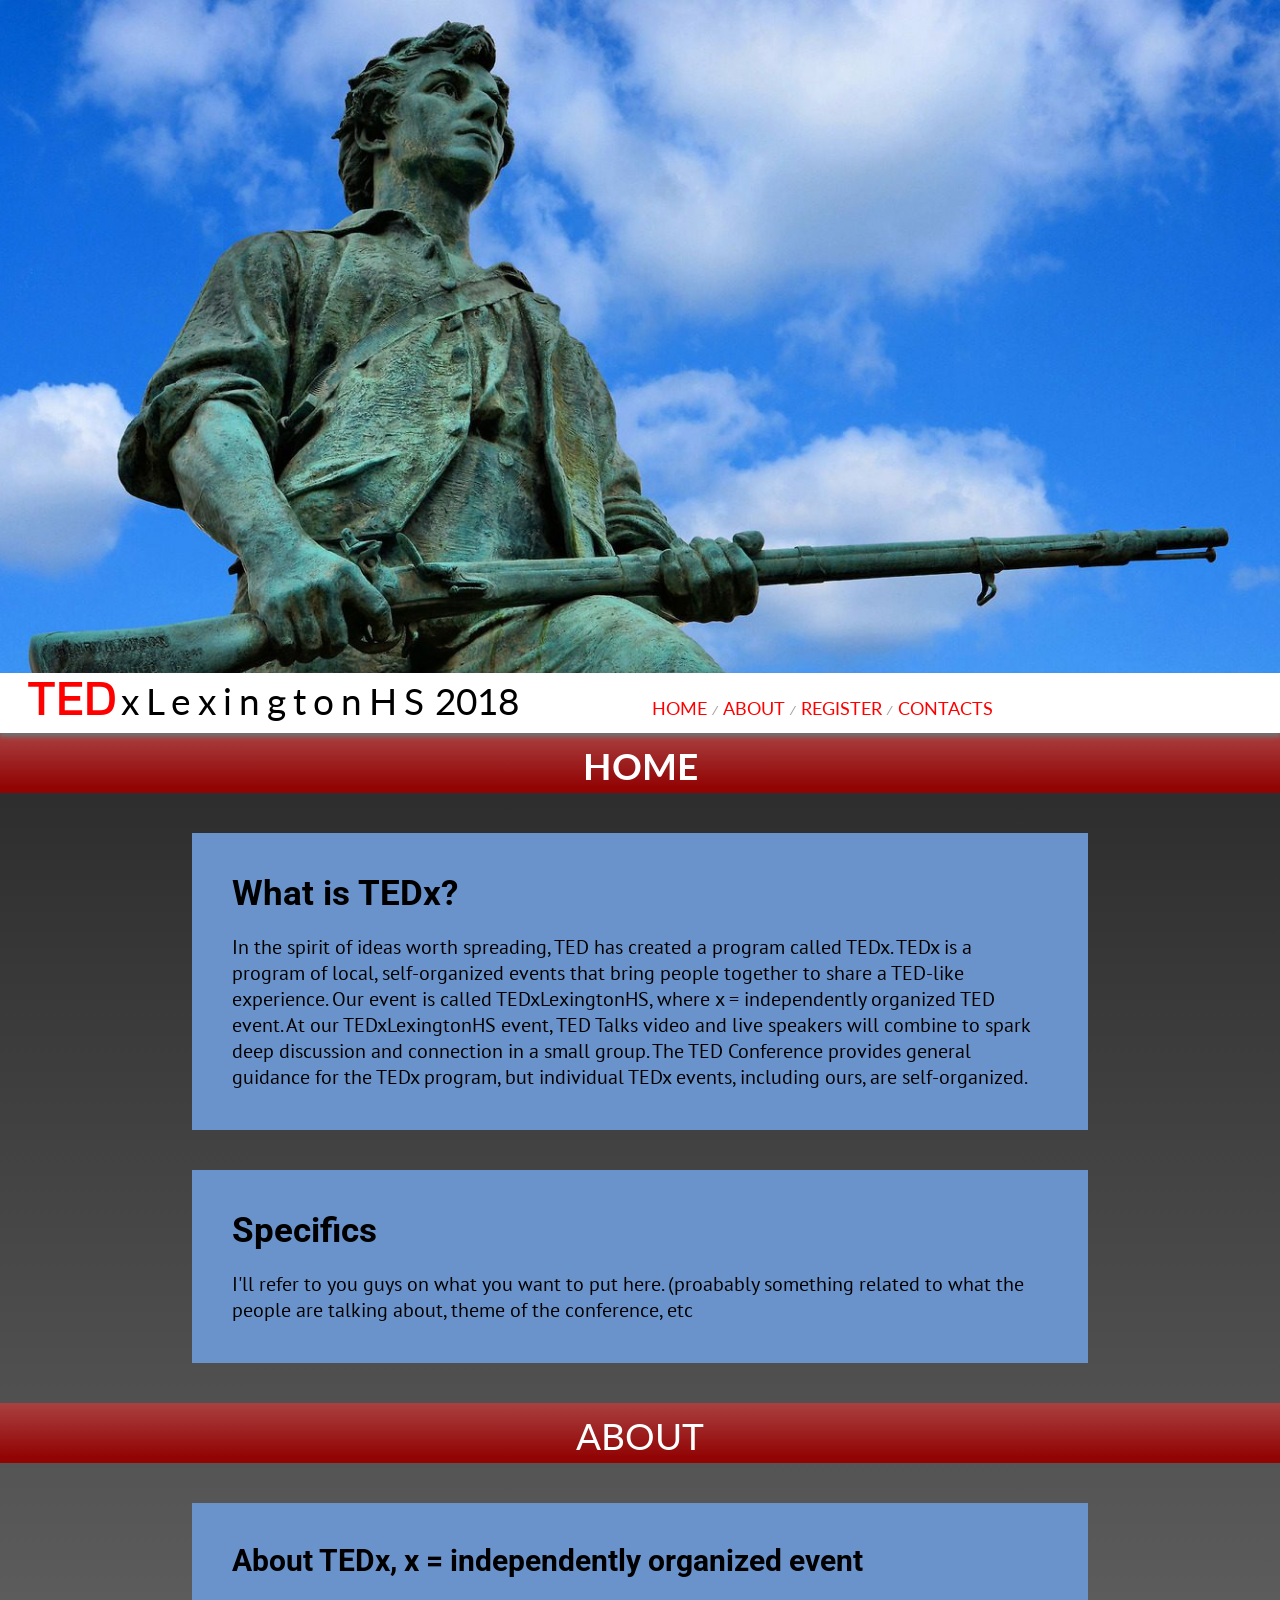
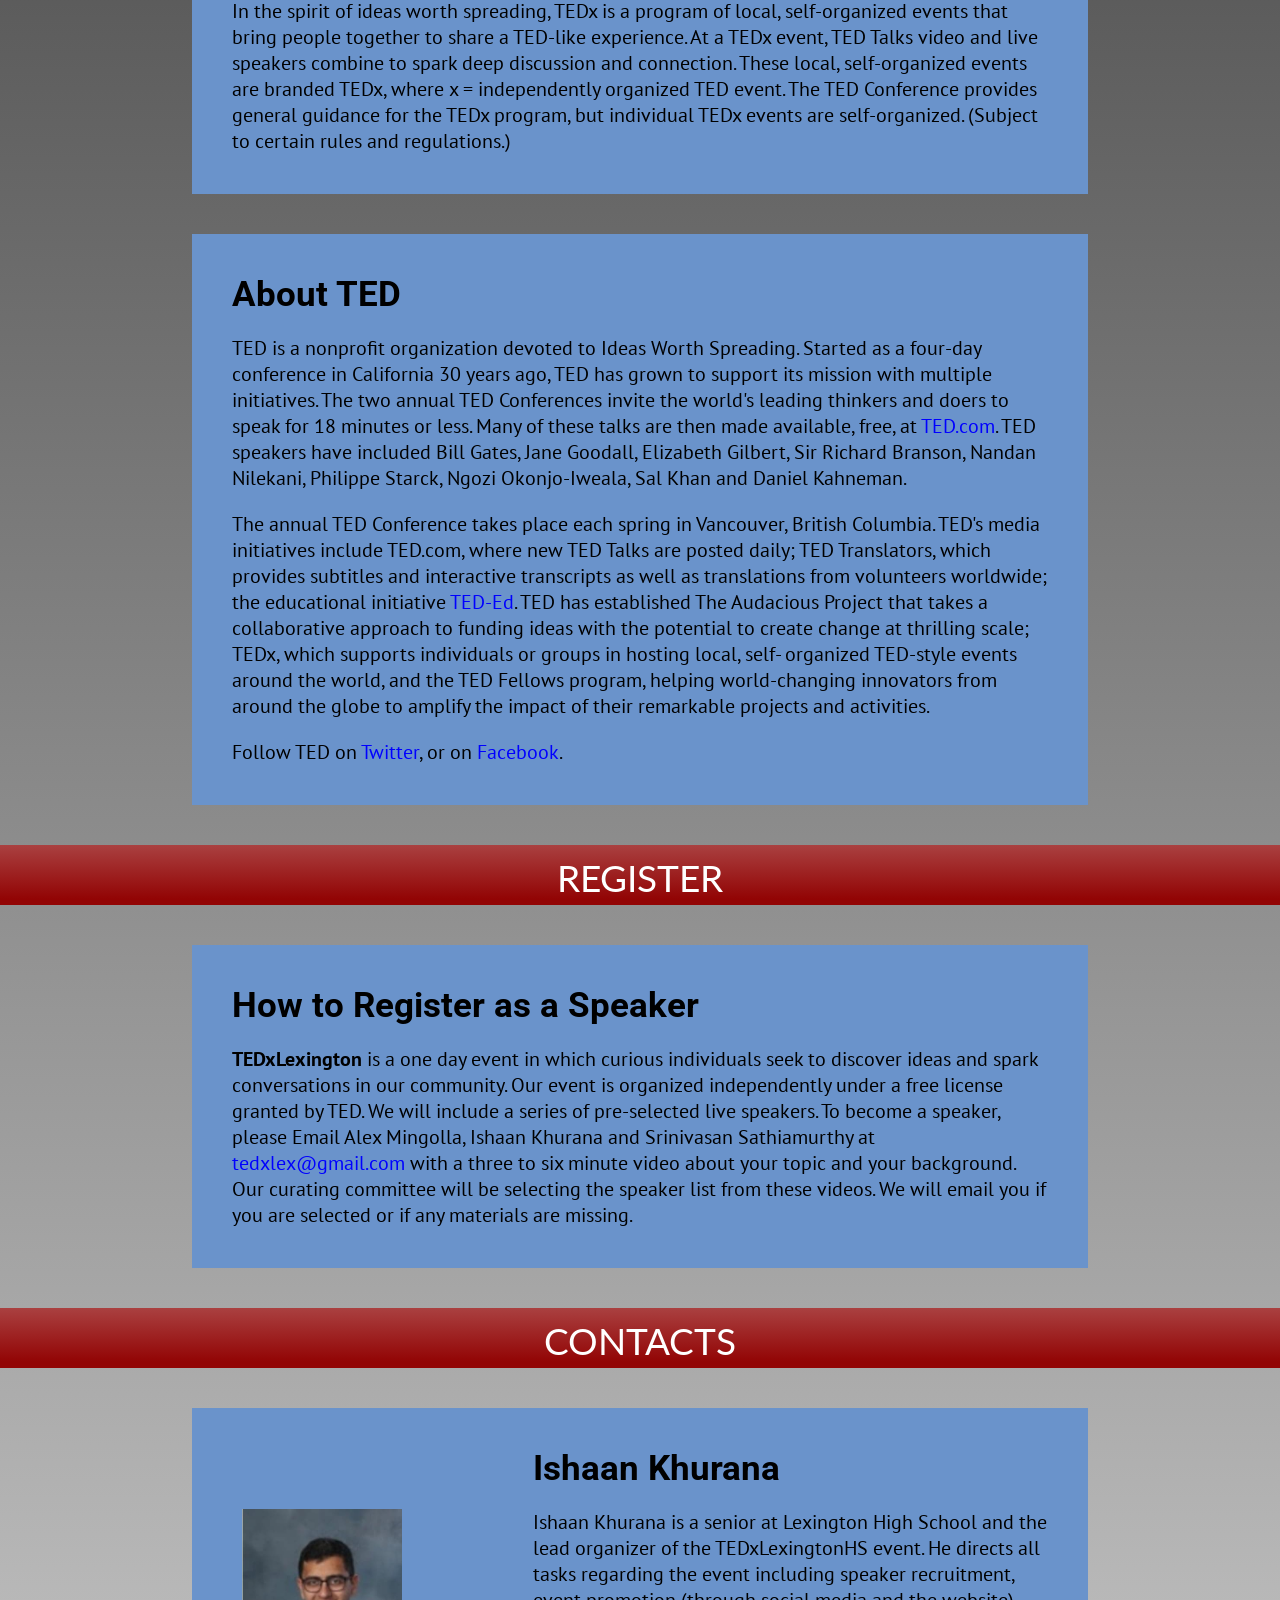
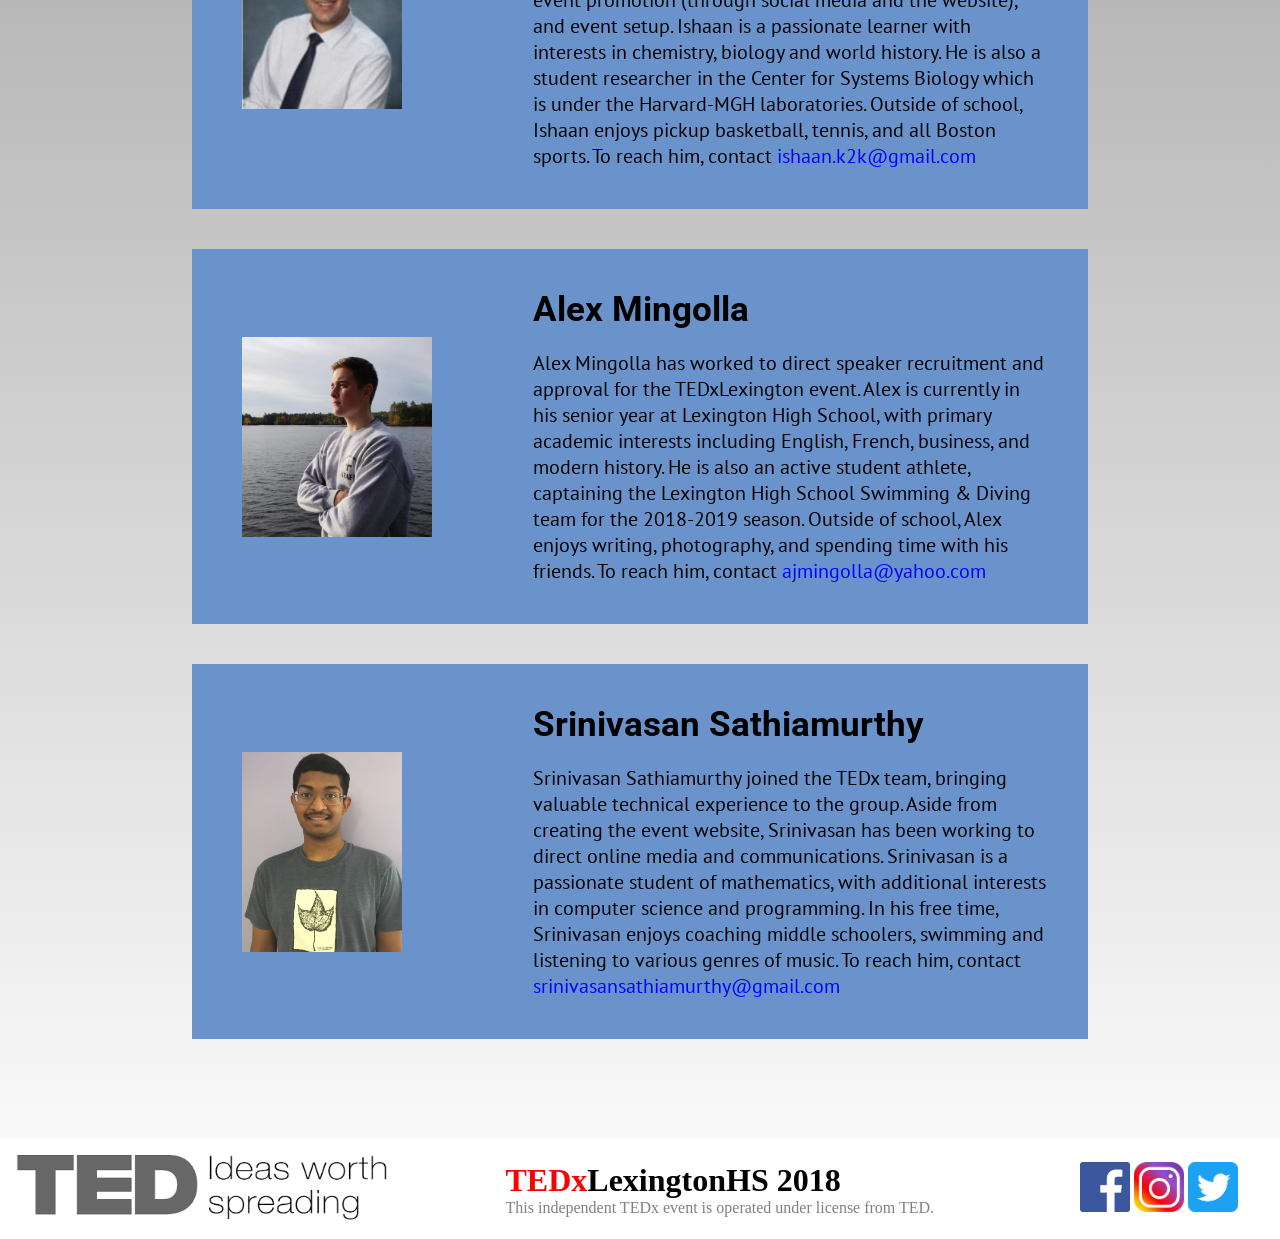
<file: home.html>
<!DOCTYPE html>

<html lang="en-US">


<head>
				<title> TEDxLexingtonHS </title>
				<meta name="viewport" content="width=device-width, initial-scale=1.0">
				<link href="./css/menu.css" type="text/css" rel="stylesheet">
				<link href="https://fonts.googleapis.com/css?family=Lato" rel="stylesheet">
				<link href="https://fonts.googleapis.com/css?family=Kanit:900" rel="stylesheet">
				<link href="https://fonts.googleapis.com/css?family=Roboto" rel="stylesheet">
				<link href="https://fonts.googleapis.com/css?family=PT+Sans" rel="stylesheet">
				<script src="js/menu.js"></script>

</head>

<body class="MyGradientClass" style = "background-color: rgba(255, 255, 255, 0.664); margin:0;">
	

<div id = "A" style= "padding: 0px; margin-bottom: -5px; margin-top: 0px; margin-left: -100px;">
	<img class = "BCIMG crop" style= "width: 100%; height: auto; background-color: rgba(255, 255, 255, 0.664); margin:0;" src = "images/Massachusetts-Lexington-Lexington-Minuteman-Statue-John-Parker-1440x954.jpg">
</div>

<div id = "AA" style= "padding: 0px; margin-bottom: -5px; margin-top: 0px; margin-left: -100px;">
	<img class = "BCIMG scrop" style= "background-color: rgba(255, 255, 255, 0.664); margin:0;" src = "images/Massachusetts-Lexington-Lexington-Minuteman-Statue-John-Parker-1440x954.jpg">
</div>

<!--
	These are for the three different types of title page thingies we'll have.
<div id = "FH">

</div>

<div id = "SH">

</div>

<div id = "TH">


</div>
-->

<div id = "placeholder">
<div id="menu" class = "staticMenu" style="background: white">
		<ul>
		  <li><pre><p>   </p></pre></li>
		  <li class = "TEDM"><font color = "red">TED</font></li>
		  <li class = "LEXINGTONM"><font color = "black">xLexingtonHS </font></li>
		  <li class = "LEXINGTONN"><font color = "black"> 2018</font></li>
		  <li><pre><p>                </p></pre></li>
		  <li class = "ye"><a href="home.html#HOME" class = "link" style="text-decoration:none"><span  class="button"><pre>HOME</pre></span></a></li>
		  <li class = "ye"><pre><p style="color: #36303071">/</p></pre></li>
		  <li class = "ye"><a href="home.html#ABOUT" class = "link" style="text-decoration:none"><span  class="button"><pre>ABOUT</pre></span></a></li>
		  <li class = "ye"><pre><p style="color: #36303071">/</p></pre></li>
		  <li class = "ye"><a href="home.html#REGISTER" class = "link" style="text-decoration:none"><span  class="button"><pre>REGISTER</pre></span></a></li>
		  <li class = "ye"><pre><p style="color: #36303071">/</p></pre></li>
		  <li class = "ye"><a href="home.html#CONTACT" class = "link" style="text-decoration:none"><span  class="button"><pre>CONTACTS</pre></span></a></li>
		</ul>
</div>


<div id = "placeholder">
<div id = "otherthing" class = "fixedBottomMenu" style="background: white">
	<table style ="width:100%; height: 60px; background-color: white; align-self: center">
		<tr>
			<th style = "width: 30%"><pre><p>     </p></pre></th>
			<th style = "width: 60px;"><a href="home.html#HOME" class = "link" style="text-decoration:none;"><span  class="button"><pre>HOME</pre></span></a></th>
			<th style = "width: 2px;"><pre><p style="color: #36303071">/</p></pre></th>
			<th style = "width: 60px;"><a href="home.html#ABOUT" class = "link" style="text-decoration:none"><span  class="button"><pre>ABOUT</pre></span></a></th>
			<th style = "width: 2px;"><pre><p style="color: #36303071">/</p></pre></th>
			<th style = "width: 60px;"><a href="home.html#REGISTER" class = "link" style="text-decoration:none"><span  class="button"><pre>REGISTER</pre></span></a></th>
			<th style = "width: 2px;"><pre><p style="color: #36303071">/</p></pre></th>
			<th style = "width: 60px;"><a href="home.html#CONTACT" class = "link" style="text-decoration:none"><span  class="button"><pre>CONTACTS</pre></span></a></th>
			<th style = "width: 30%"><pre><p>     </p></pre></th>
		</tr>
	</table>
</div>
</div>



</div>



<div style=" align-self: center; align-content: center; align-items: center;">
	

	<div id = HOME>

			<div class = "pseudomenu hazemaster-gray-gradient" style = "height: 60px; width: 100%;">
					<table style = "width : 100%">
						<tr>
							<th>
								<p style = "color: white; margin-top: 5px"><b>HOME</b></p>
							</th>
						</tr>
					</table>
			</div>

		<div class = "content">

				<div class="contentSection yellow">
						<div class="textBox">
							<h1 style = "font-family: 'Roboto', sans-serif; font-size: 35px"><b>What is TEDx?</b></h1>
							<p><pre>                  </pre></p>
							<p style = "font-family: 'PT Sans', sans-serif; font-size: 20px">
								In the spirit of ideas worth spreading, TED has created a
								program called TEDx. TEDx is a program of local, self-organized 
								events that bring people together to share a TED-like experience.
								Our event is called TEDxLexingtonHS, where x = independently organized
								TED event. At our TEDxLexingtonHS event, TED Talks video and live speakers 
								will combine to spark deep discussion and connection in a small group. 
								The TED Conference provides general guidance for the TEDx program, but
								individual TEDx events, including ours, are self-organized.
							</p>
					</div>
				</div>
			
<!-- find and type in the info in a reasonable format (schedule, and maybe add an FAQ bar too...-->
			
				<div class="contentSection yellow">
						<div class="textBox">
							<h1 style = "font-family: 'Roboto', sans-serif; font-size: 35px"><b>Specifics</b></h1>
							<p><pre>                  </pre></p>
							<p style = "font-family: 'PT Sans', sans-serif; font-size: 20px">
								I'll refer to you guys on what you want to put here.
								(proabably something related to what the people are 
								talking about, theme of the conference, etc
							</p>				
					</div>
				</div>
			
			
		</div>
	</div>


	<div id = "ABOUT">

			<div class = "pseudomenu hazemaster-gray-gradient" style = "height: 60px; width: 100%;">
					<table style = "width : 100%">
						<tr>
							<th>
								<p style = "color: white; margin-top: 5px">ABOUT</p>
							</th>
						</tr>
					</table>
			</div>

		<div class = "content">

				<div class="contentSection yellow">
						<div class="textBox">
							<h1 style = "font-family: 'Roboto', sans-serif; font-size: 30px">About TEDx, x = independently organized event</h1>
							<p><pre>                  </pre></p>
							<p style = "font-family: 'PT Sans', sans-serif; font-size: 20px">
									In the spirit of ideas worth spreading, TEDx is a program of local, 
									self-organized events that bring people together to share a TED-like 
									experience. At a TEDx event, TED Talks video and live speakers combine 
									to spark deep discussion and connection. These local, self-organized 
									events are branded TEDx, where x = independently organized TED event. 
									The TED Conference provides general guidance for the TEDx program, but 
									individual TEDx events are self-organized. (Subject to certain rules and 
									regulations.)
							</p>
					</div>
				</div>
			
			
				<div class="contentSection yellow">
						<div class="textBox">
							<h1  style = "font-family: 'Roboto', sans-serif; font-size: 35px">About TED</h1>
							<p><pre>                  </pre></p>
							<p style = "font-family: 'PT Sans', sans-serif; font-size: 20px">
									TED is a nonprofit organization devoted to Ideas Worth Spreading. 
									Started as a four-day conference in California 30 years ago, 
									TED has grown to support its mission with multiple initiatives. 
									The two annual TED Conferences invite the world's leading thinkers 
									and doers to speak for 18 minutes or less. Many of these talks are
									then made available, free, at <a style="color: blue" href="http://www.ted.com">TED.com</a>. TED speakers have included 
									Bill Gates, Jane Goodall, Elizabeth Gilbert, Sir Richard Branson, 
									Nandan Nilekani, Philippe Starck, Ngozi Okonjo-Iweala, Sal Khan and 
									Daniel Kahneman. </p>
							<p><pre>                  </pre></p>
							<p style = "font-family: 'PT Sans', sans-serif; font-size: 20px">		
									The annual TED Conference takes place each spring in Vancouver, 
									British Columbia. TED's media initiatives include TED.com, where new 
									TED Talks are posted daily; TED Translators, which provides subtitles 
									and interactive transcripts as well as translations from volunteers 
									worldwide; the educational initiative <a style="color: blue" href="https://ed.ted.com/">TED-Ed</a>. TED has established The
									Audacious Project that takes a collaborative approach to funding 
									ideas with the potential to create change at thrilling scale; TEDx, 
									which supports individuals or groups in hosting local, 
									self- organized TED-style events around the world, and the TED
									Fellows program, helping world-changing innovators from around 
									the globe to amplify the impact of their remarkable projects and 
									activities. </p>
							<p><pre>                  </pre></p>
							<p style = "font-family: 'PT Sans', sans-serif; font-size: 20px">
									Follow TED on <a style="color: blue" href="http://twitter.com/TEDTalks">Twitter</a>, or on <a style="color: blue" href="http://www.facebook.com/TED">Facebook</a>.
							</p>
					</div>
				</div>
			
			
			</div>

	</div>

	<div id = "REGISTER">

			<div class = "pseudomenu hazemaster-gray-gradient" style = "height: 60px; width: 100%;">
					<table style = "width : 100%">
						<tr>
							<th>
								<p style = "color: white; margin-top: 5px">REGISTER</p>
							</th>
						</tr>
					</table>
			</div>

			<div class = "content">
	
					<div class="contentSection yellow">
							<div class="textBox">
								<h1 style = "font-family: 'Roboto', sans-serif; font-size: 35px">How to Register as a Speaker</h1>
								<p><pre>                  </pre></p>
								<p style = "font-family: 'PT Sans', sans-serif; font-size: 20px">		
										<span>TEDxLexington</span> is a one day event in which curious individuals seek to
										discover ideas and spark conversations in our community. Our event is organized 
										independently under a free license granted by TED.
										We will include a series of pre-selected live speakers.
										To become a speaker, please Email Alex Mingolla, Ishaan Khurana and 
										Srinivasan Sathiamurthy at <a style="color: blue" href="https://mail.google.com/mail/">tedxlex@gmail.com</a> 
										with a three to six minute video about your topic and your background. 
										Our curating committee will be selecting the speaker list from 
										these videos. We will email you if you are selected or if any materials are missing.
								</p>
						</div>
					</div>			
			</div>
	</div>
	
<!--Another thing that needs to be done is provide alternate divs for contact that places the image on top of the name and text for small screens.-->
	<div id = "CONTACT">

					<div class = "pseudomenu hazemaster-gray-gradient" style = "height: 60px; width: 100%;">
							<table style = "width : 100%">
								<tr>
									<th>
										<p style = "color: white; margin-top: 5px">CONTACTS</p>
									</th>
								</tr>
							</table>
					</div>


			<div class = "content">



					<div class="contentSection yellow">
							<div class="textBox">
								<table style="width:100%; min-height:200px; padding-top: 0px;" border="0" cellspacing="0">
									<tr>
										<td style="width:35%;min-height: 100%"><span><img src="images/43763735_562810700822533_1620401653662351360_n.jpg" style="width: 170px; height: 200px; padding-top: 0px; padding-left: 10px; float: left"></span></td>
										<td style="width:60%;min-height: 100%;align-self: left; ">
										
										<h1  style = "font-family: 'Roboto', sans-serif; font-size: 35px">Ishaan Khurana</h1>
										<p><pre>                  </pre></p>
										<p style = "font-family: 'PT Sans', sans-serif; font-size: 20px">
												Ishaan Khurana is a senior at Lexington High School and the lead organizer of
												the TEDxLexingtonHS event. He directs all tasks regarding the event including 
												speaker recruitment, event promotion (through social media and the website), and 
												event setup. Ishaan is a passionate learner with interests in chemistry, biology 
												and world history. He is also a student researcher in the Center for Systems Biology
												which is under the Harvard-MGH laboratories. Outside of school, Ishaan enjoys pickup
												basketball, tennis, and all Boston sports. To reach him, contact <a style="color: blue" href="ishaan.k2k@gmail.com">ishaan.k2k@gmail.com</a>
										</p>
				
								</td></tr></table>
								
						</div>
					</div>
				
				
					<div class="contentSection yellow">
							<div class="textBox">
								<table style="width:100%; min-height:200px; padding-top: 0px;" border="0" cellspacing="0">
									<tr>
										<td style="width:35%;min-height: 100%"><span><img src="images/44023837_559481547820055_7304144086498279424_o.jpg" style="width: 200px; height: 200px; padding-top: 0px; padding-left: 10px; float: left"></span></td>
										<td style="width:60%;min-height: 100%;align-self: left; ">
										
										<h1  style = "font-family: 'Roboto', sans-serif; font-size: 35px">Alex Mingolla</h1>
										<p><pre>                  </pre></p>
										<p style = "font-family: 'PT Sans', sans-serif; font-size: 20px">
												 Alex Mingolla has worked to direct speaker recruitment and approval for the TEDxLexington 
												 event. Alex is currently in his senior year at Lexington High School, with 
												 primary academic interests including English, French, business, and modern 
												 history. He is also an active student athlete, captaining the Lexington High 
												 School Swimming & Diving team for the 2018-2019 season. Outside of school, 
												 Alex enjoys writing, photography, and spending time with his friends. To reach him, contact <a style="color: blue" href="ajmingolla@yahoo.com">ajmingolla@yahoo.com</a>
										</p>
				
								</td></tr></table>
						</div>
					</div>
				
				
				
					<div class="contentSection yellow">
						<div class="textBox">
								<table style="width:100%; min-height:200px; padding-top: 0px;" border="0" cellspacing="0">
										<tr>
											<td style="width:35%;min-height: 100%"><span><img src="images/unnamed.jpg" style="width: 170px; height: 200px; padding-top: 0px; padding-left: 10px; float: left"></span></td>
											<td style="width:60%;min-height: 100%;align-self: left; ">
											
											<h1  style = "font-family: 'Roboto', sans-serif; font-size: 35px">Srinivasan Sathiamurthy</h1>
											<p><pre>                  </pre></p>
											<p style = "font-family: 'PT Sans', sans-serif; font-size: 20px">
													Srinivasan Sathiamurthy joined the TEDx team, bringing valuable technical experience to the group. 
													Aside from creating the event website, Srinivasan has been working to direct online media and 
													communications. Srinivasan is a passionate student of mathematics, with additional
													interests in computer science and programming. In his free time, Srinivasan enjoys coaching middle schoolers,
													swimming and listening to various genres of music. To reach him, contact <a style="color: blue" href="srinivasansathiamurthy@gmail.com">srinivasansathiamurthy@gmail.com</a>
											</p>
					
									</td></tr></table>
						</div>
					</div>
				
					<div style = "height: 60px;">

					</div>
			</div>

	</div>

</div>


<!--Another thing that can optionally be done is make an alternative footer (a side bar perhaps)
since the facebook logos do not appear after a certain size-->

<div id = "meep" style="min-height: 100px;max-height: 200px;background: white">
		<table style="width:100%;min-height:100px;" border="0">
		  <tr>
			<td style="max-width: 25%; min-height: 100px">
				<span><img src="images/ideasworthspreading.png" style="width: 400px; height: 70px"/>
					</span>
			</td>
			<td align ="left"; style="width:45%;min-height: 100px">
				<span><h1><font color = "red"><b>TEDx</b></font>LexingtonHS 2018</h1></span>
				<p><font color = "gray">This independent TEDx event is operated under license from TED.</font></p>
			</td>
			<td>
				<p> 
					<a href = "https://www.facebook.com/">
					<img src ="images/facebook.jpg" style="width: 50px; height: 50px"/>
					</a>
					<a href = "https://www.instagram.com/">
					<img src ="images/insta.jpeg" style="width: 50px; height: 50px"/>
					</a>
					<a href = "https://twitter.com/">
					<img src ="images/twitter.png" style="width: 50px; height: 50px"/>
					</a>
				</p>
			</td>
		  </tr>
	</table>
</div>


</body>
</html>
</file>
<file: css/menu.css>
* { margin:0; padding:0; box-sizing:border-box; }


.semi {
	/* black for browsers which cannot support rgba */
	background-color: #000;
  
	/* 70% opacity for supported browsers */
	background-color:paleturquoise;
  
	/* IE 5.5+ support #BB000000 is ~70% opacity on black */
	filter:progid:DXImageTransform.Microsoft.gradient(
	  startColorstr=#BB000000, endColorstr=#BB000000
	);
  
	/* IE 8 support */
	-ms-filter:progid:DXImageTransform.Microsoft.gradient(
	  startColorstr=#BB000000, endColorstr=#BB000000);
  }

/*-----------------------------------------------------------------------------------*/

.content {
	width: 70%;
	margin-left: 15%;
}

.content p, .content pre {
	font-family: "PT Sans";
	font-size: 1.0em;
}

.content .contentSection {
	padding: 40px;
	margin-top: 40px;
	margin-bottom: 40px;
	/*box-shadow: 8px 8px 6px #a59e9e;*/
}

.textBox span{
	font-weight: bold;
}


	/*color: linear-gradient(to bottom right,#B58ECC, #5DE6DE);*/




#Contact {
	margin-bottom: 120px !important;
}


#FAQ .textBox div {
	width: calc(50% - 60px);
	margin-right: 40px;
	display: inline-block;
	vertical-align: top;
}

#FAQ .textBox div h3 {
	font-size: 4em;
	font-weight: bold;
}

#secret {
	color: #316ba3
}

/*-------------------------------------------------------------------------*/


a:link {
	text-decoration: none;
}

a:visited {
    text-decoration: none;
}

a:hover {
    text-decoration: underline;
}

a:active {
    text-decoration: underline;
}


a:hover span{
	font-weight:bold;
}

.button {
    font-size: 18px;    
	color: red;
	line-height: 15px;
}

/*-------------------------------------------------------------------------*/

.button pre{
	font-family: 'Lato', sans-serif;
	font-size: 1.0em;
}

.TEDM{
	
	font-family: 'Kanit', sans-serif;
	font-size: 3.2em;
	align-content: center;
	line-height: 1em;

}

.LEXINGTONM{
	letter-spacing: 7px;
	font-family: 'Lato', sans-serif;
	font-size: 2.3em;
	align-content: center;
}

.LEXINGTONN{
	letter-spacing: 0px;
	font-family: 'Lato', sans-serif;
	font-size: 2.3em;
	align-content: center;
}

#grad1 {
    background-color: rgba(228, 217, 217, 0.74); /* For browsers that do not support gradients */
    background-image: linear-gradient(rgba(179, 166, 166, 0.226), rgb(255, 255, 255)); /* Standard syntax (must be last) */
}


.MyGradientClass
{
	background-color: rgba(228, 217, 217, 0.74); /* For browsers that do not support gradients */
    background-image: linear-gradient(rgb(0, 0, 0), rgb(255, 255, 255)); /* Standard syntax (must be last) */
}

.appBackground {
    position: relative;
    background-image: url(".../img/background.jpg");
    background-repeat:no-repeat;
    background-size:100% 100vh;
}

.IMG{
	height:100%; width:auto;
}

/*--------------------------------------------------------------------------------------*/

.fixedTopMenu {
	position: fixed;
	top: 0px;
	z-index: 999;
	height: 60px;
}

.fixedBottomMenu {
	position: fixed;
	bottom: 0px;
	height: 60px;
	padding-top: 0px;
	padding-bottom: 0px;

}

.staticMenu {
	position: relative;
	top: 0px;
	height: 60px;
}


#menu {
	width: 100%;
	background-color: rgb(255, 255, 255);
	box-shadow: 0px 4px 4px #707070;
}

.pseudomenu{
	width: 100%;
	background-color: rgb(255, 255, 255);
	font-family: 'Lato', sans-serif;
	align-content: center;
	font-size: 2.3em;
}

.hazemaster-gray-gradient { 
	background: -webkit-linear-gradient(360deg,#940101 10%,#efefef 360%); 
	background: linear-gradient(360deg,#920404 10%,#efefef 360%); 
}



#menu ul{
	margin: 0;
	padding: 0;
	position: relative;
	top: 50%;
	transform: translateY(-50%);
	-webkit-transform: translateY(-50%);
	-ms-transform: translateY(-50%);
	width: 100%;
}



#menu li{
	display: inline-block;
	text-align: center;
	width: 17.5%;
	padding-top: 0px;
	display: inline-block;
	text-align: center;
	width: auto;
	margin-bottom: 20px;
	margin-top: 10px;
}


#menu li ye{
	margin-bottom: 10px;
}

#FH ul{
	margin: 0;
	padding: 0;
	position: relative;
	top: 50%;
	transform: translateY(-50%);
	-webkit-transform: translateY(-50%);
	-ms-transform: translateY(-50%);
	width: 100%;
}

#FH li{
	display: inline-block;
	text-align: center;
	width: 17.5%;
	padding-top: 0px;
	display: inline-block;
	text-align: center;
	width: auto;
	margin-bottom: 20px;
	margin-top: 10px;
}

@media only screen and (min-width:1020px){
	#otherthing{
		display: none;
	}
}


@media only screen and (max-width: 1020px) {
	#menu{
		display:none;
	}
	#meep{
		display:none;
	}
	#otherthing{
		display:show;
	}
	/*
    .content .x490{display:none;}
    .content .x290{display:none;}*/

}

#otherthing {
	width: 100%;
	background-color: rgb(255, 255, 255);
	box-shadow: 0px 4px 4px #707070;
}



#otherthing a:hover span{
	font-weight: 0;
}



th { font-weight: normal; }

/*----------------------------------------------------------------*/

.BCIMG img{
	position: absolute;
	left: 0px;
	top: 0px;
	bottom: 0px;
	z-index: -1;
	overflow: hidden;
}


.crop{
	max-height: 710px;
	overflow: hidden;
}


@media only screen and (max-width: 990px){
	#A{
		display: show;
	}
	#AA{
		display: none;
	}
}

@media only screen and (min-width: 990px){
	#A{
		display: none;
	}
	#AA{
		display: show;
	}
}

.scrop {
	object-fit: cover;
	object-position: top right;
	height: 674px;
	width: 100%;
}


/*
@media only screen and (min-width: 710px){
}*/


@media only screen and (min-width: 790px){
#B{
	display: show;
}
#BB{
	display: none;
}
}

@media only screen and (max-width: 790px){
#B{
	display: none;
}
#BB{
	display: show;
}
}



@media only screen and (max-width: 500px){
	
	
	/*Contains small version of the logo where it's stacked on top of eachother*/
}



@media only screen and (min-width: 500px){
/*contains the medium version of the logo (the stuff is in line)*/
}

@media only screen and (max-width: 1020px){
/*Contains the logo v1*/
}

@media only screen and (min-width: 1020px){
/*Has no logo cuz there's no need for one (the menu takes care of that.)*/
}

/*so there's three logos*/


.yellow {
  background: #6A93CB;
}

.yellow2 {
	background: #6A93CB;
}
</file>
